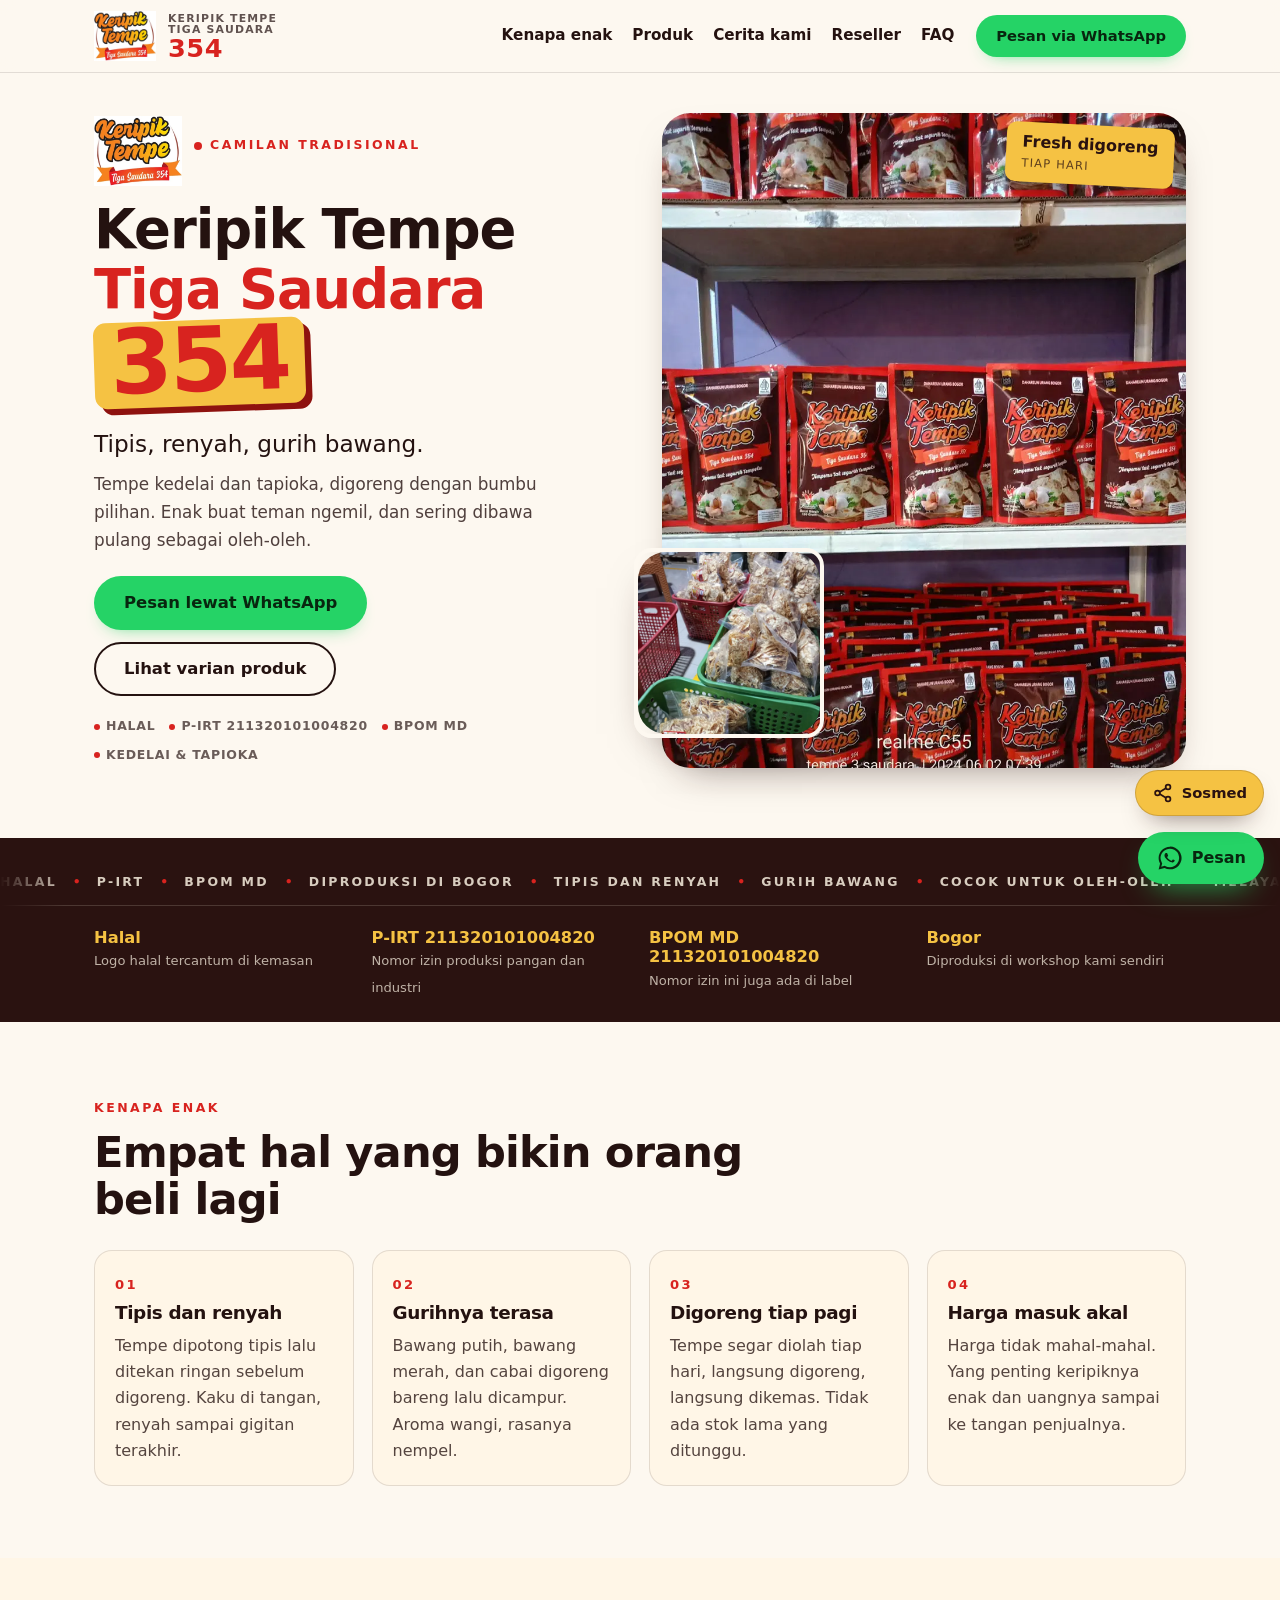
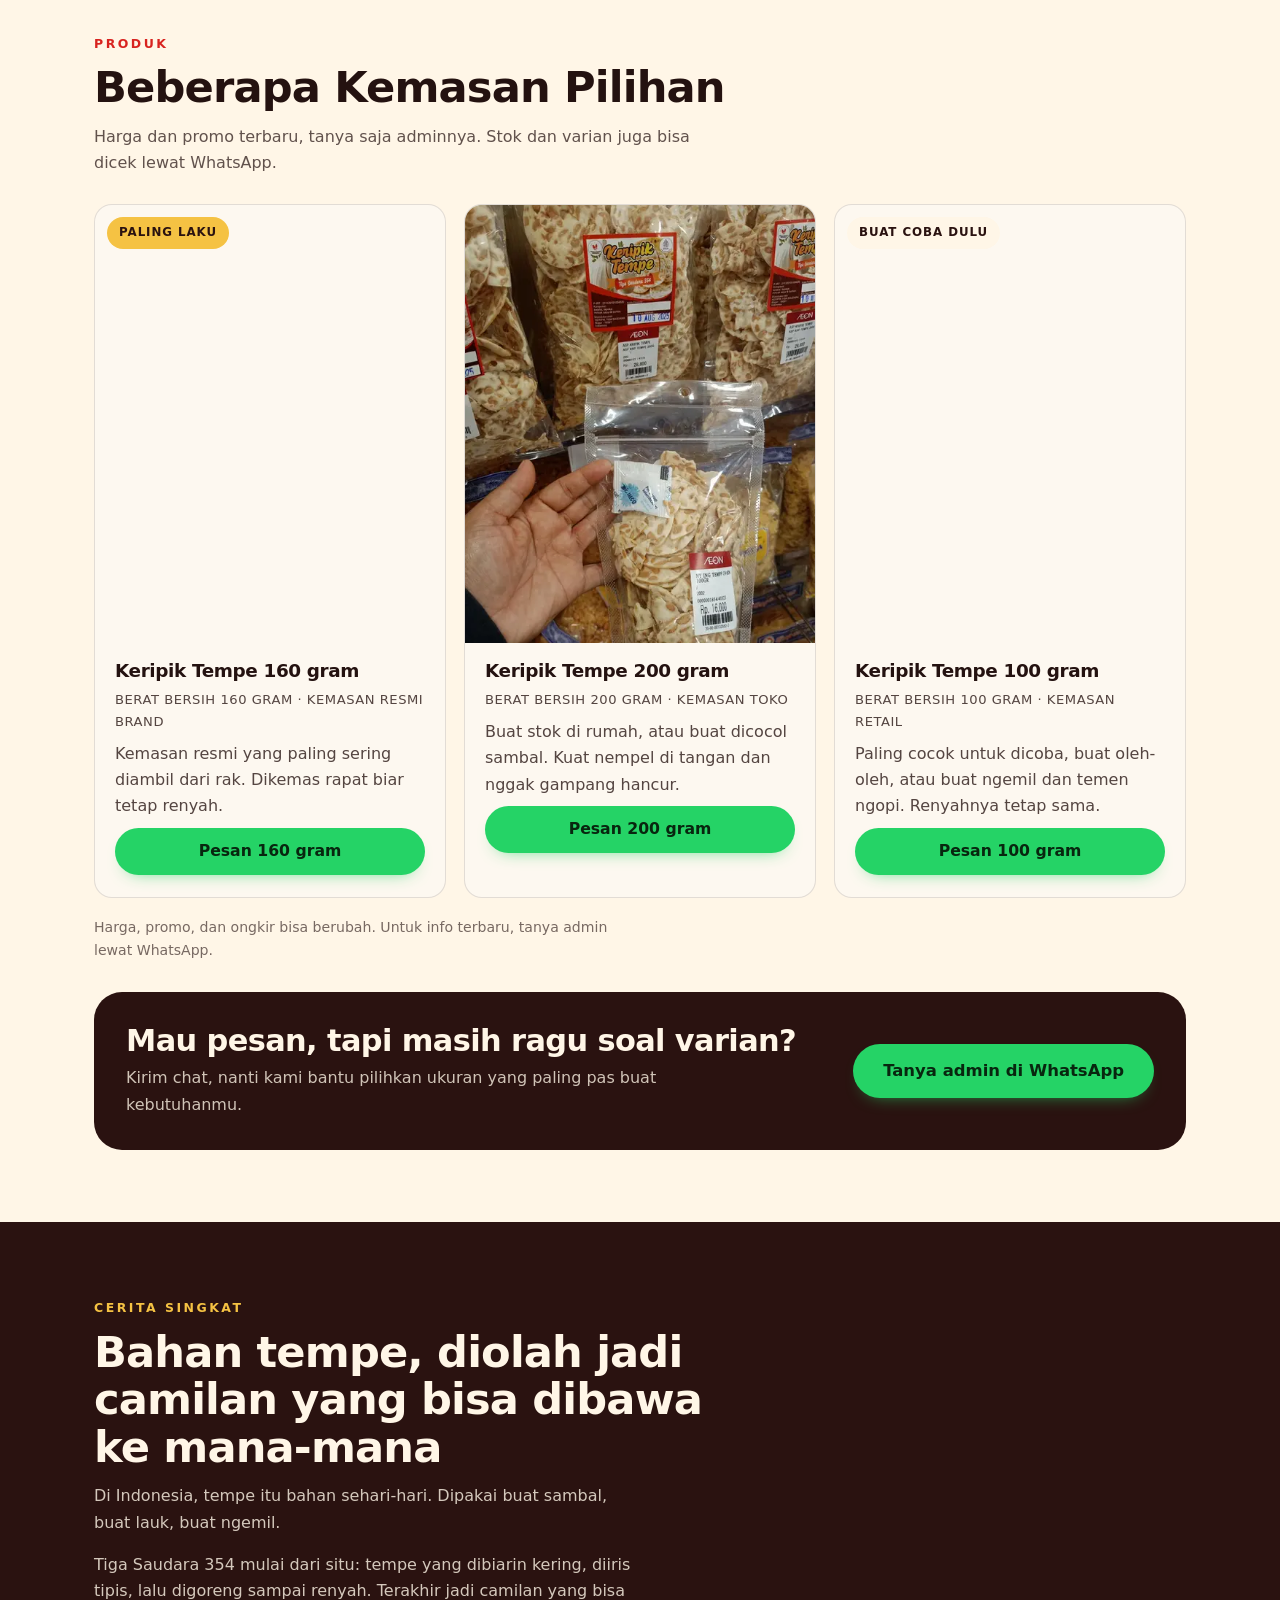
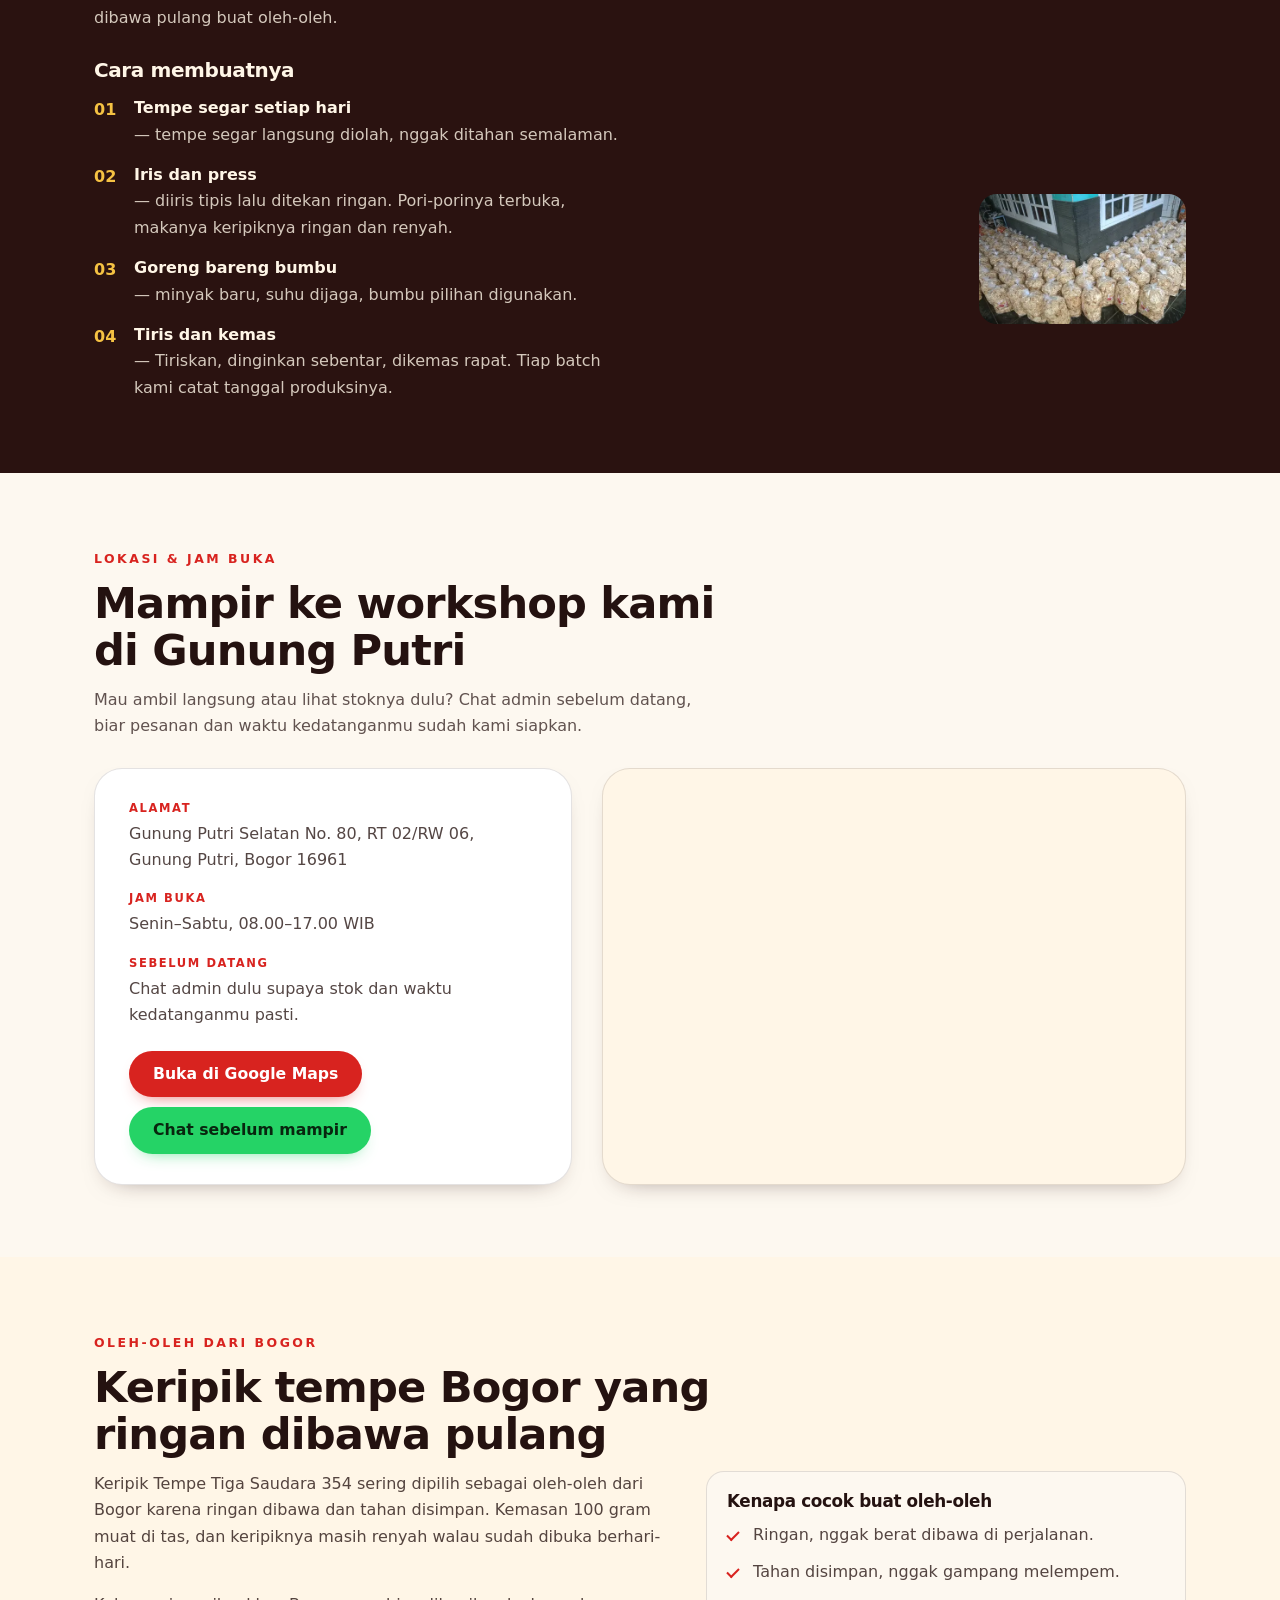
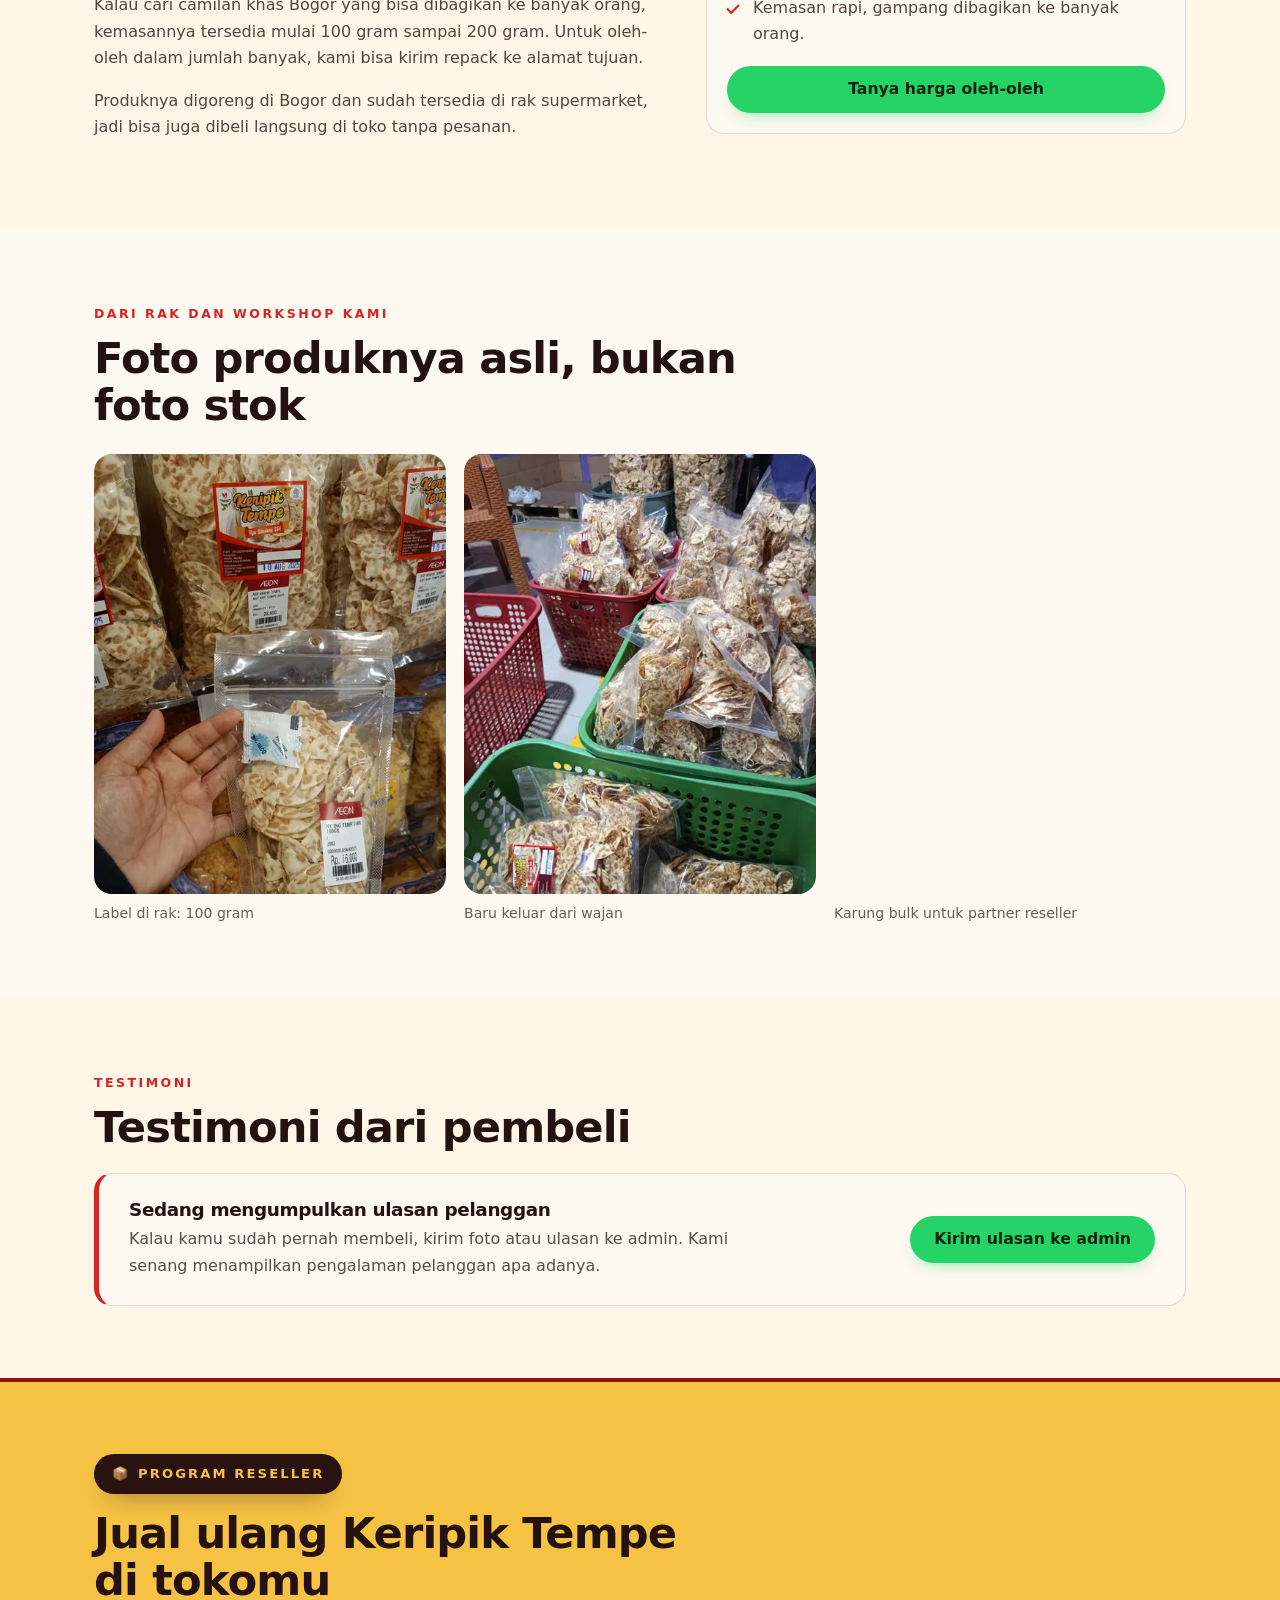
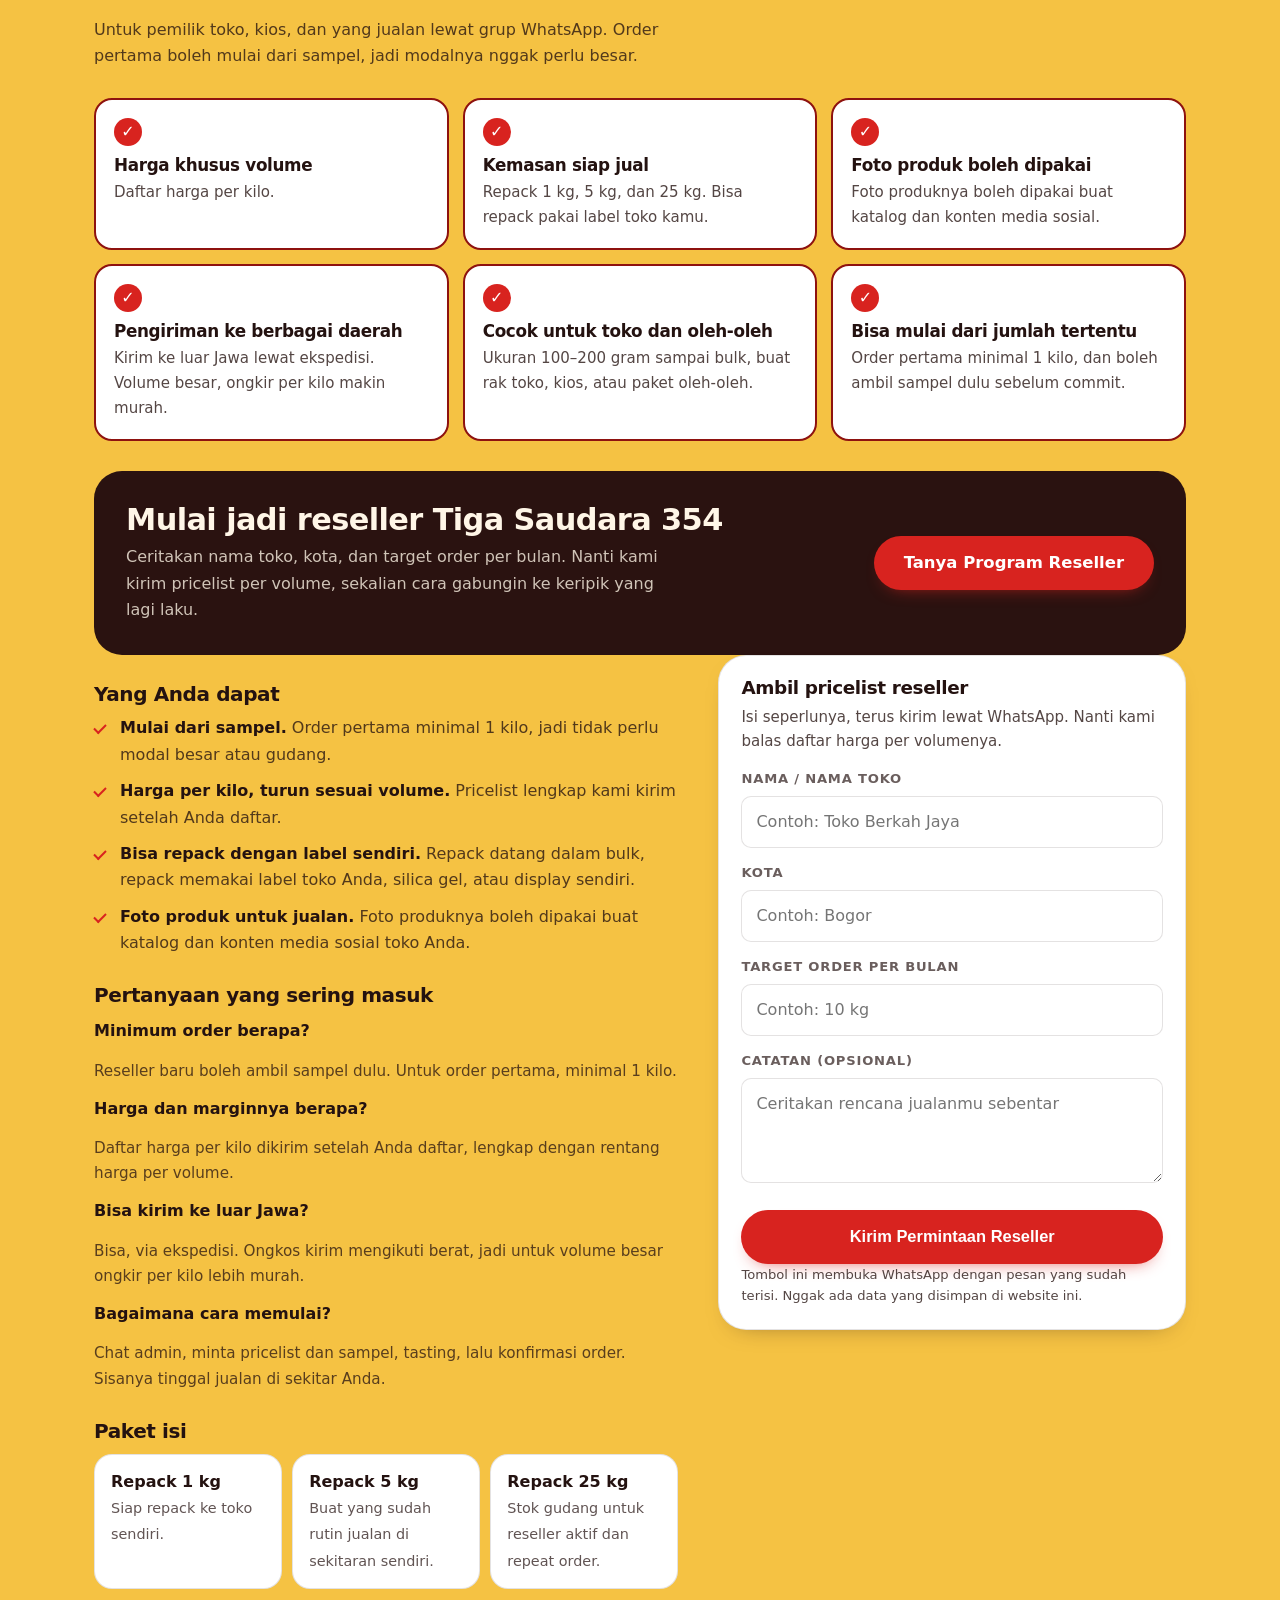
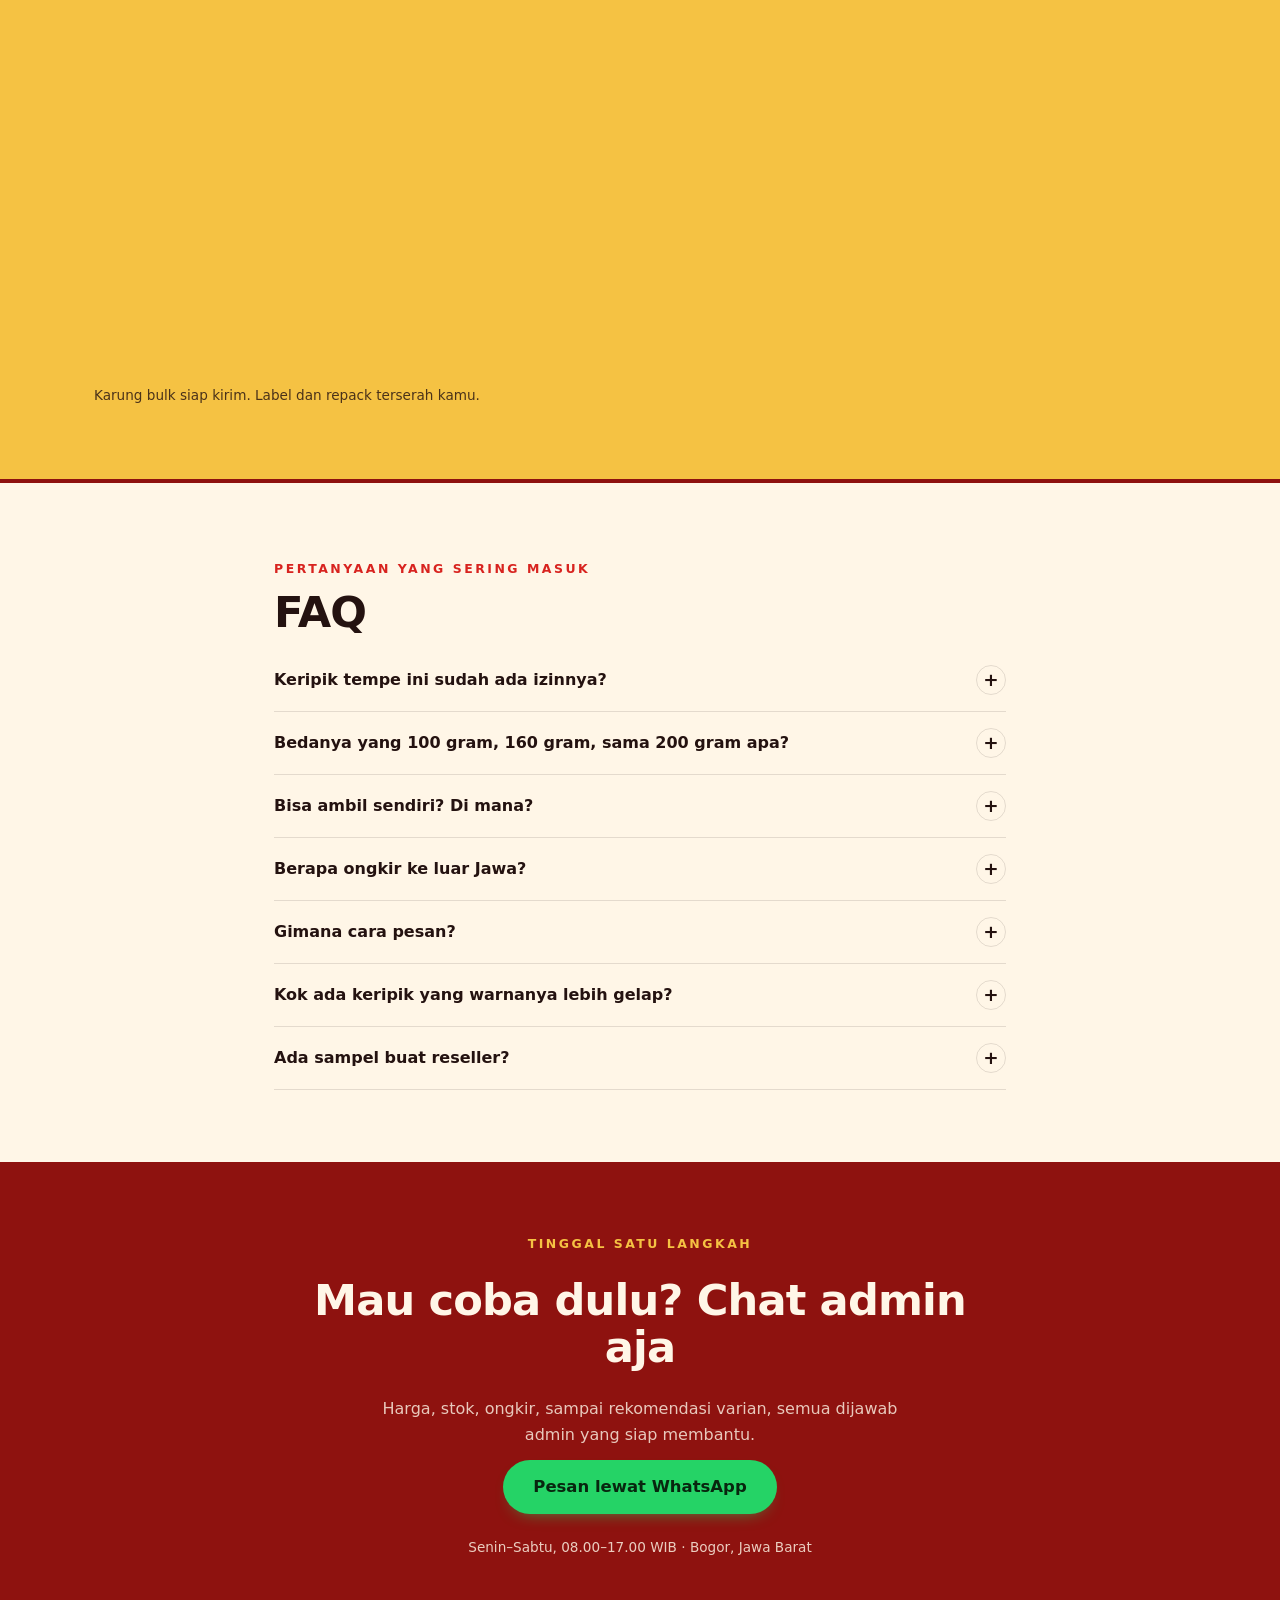
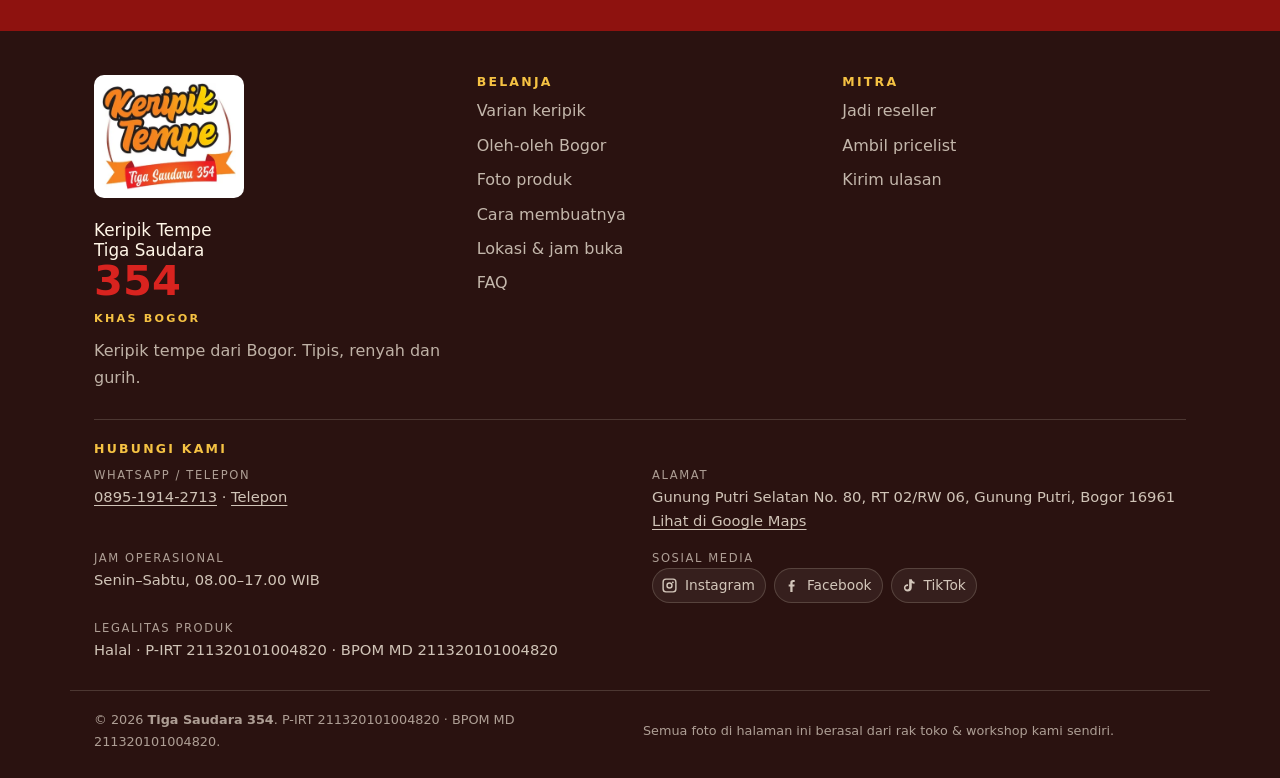
<file: index.html>
<!DOCTYPE html>
<html lang="id">
<head>
<meta charset="utf-8">
<meta name="viewport" content="width=device-width, initial-scale=1">

<!-- ============ SEO DASAR ============ -->
<title>Tiga Saudara 354 | Keripik Tempe Renyah Khas Bogor</title>
<meta name="description" content="Keripik Tempe Tiga Saudara 354 khas Bogor. Tempe kedelai dan tapioka diiris tipis, digoreng bareng bawang putih dan cabai. Tipis, renyah, gurih bawang. Halal, P-IRT 211320101004820. Pesan via WhatsApp, tersedia untuk reseller dan oleh-oleh Bogor.">
<meta name="keywords" content="354, keripik tempe 354, keripik tempe Bogor, keripik tempe renyah, keripik tempe Tiga Saudara 354, camilan khas Bogor, oleh-oleh Bogor, keripik tempe reseller">
<meta name="author" content="Tiga Saudara 354">
<meta name="robots" content="index, follow, max-image-preview:large">

<link rel="canonical" href="https://keripiktigasaudara354.web.app/">


<!-- ============ OPEN GRAPH / SOSIAL ============ -->
<meta property="og:type" content="website">
<meta property="og:locale" content="id_ID">
<meta property="og:site_name" content="Tiga Saudara 354">

<meta property="og:url" content="https://keripiktigasaudara354.web.app/">

<meta property="og:title" content="Tiga Saudara 354 | Keripik Tempe Renyah Khas Bogor">
<meta property="og:description" content="Tempe diiris tipis, digoreng bareng bawang putih dan cabai. Tipis, renyah, gurih bawang. Enak buat teman ngopi. Khas Bogor.">

<meta property="og:image" content="https://keripiktigasaudara354.web.app/assets/produk/rak-kemasan-1200.jpg">
<meta property="og:image:width" content="1200">
<meta property="og:image:height" content="1600">
<meta property="og:image:alt" content="Kemasan Keripik Tempe Tiga Saudara 354 di rak supermarket">

<meta name="twitter:card" content="summary_large_image">
<meta name="twitter:title" content="Tiga Saudara 354 | Keripik Tempe Renyah Khas Bogor">
<meta name="twitter:description" content="Tempe diiris tipis, digoreng bareng bawang putih dan cabai. Tipis, renyah, gurih bawang. Enak buat teman ngopi. Khas Bogor.">

<meta name="twitter:image" content="https://keripiktigasaudara354.web.app/assets/produk/rak-kemasan-1200.jpg">

<meta name="theme-color" content="#d8231f">

<link rel="icon" href="assets/favicon-32.png" sizes="32x32">
<link rel="apple-touch-icon" href="assets/favicon-180.png">
<link rel="manifest" href="site.webmanifest">

<link rel="stylesheet" href="css/style.css">

<!-- penanda bahwa JS aktif (dipakai CSS untuk animasi reveal) -->
<script>document.documentElement.classList.add('js');</script>

<!-- ============ DATA TERSTRUKTUR (SEO) ============ -->
<script type="application/ld+json">
{
  "@context": "https://schema.org",
  "@type": "LocalBusiness",
  "name": "Keripik Tempe Tiga Saudara 354",
  "description": "Produsen keripik tempe khas Bogor. Tempe kedelai dan tapioka diiris tipis, digoreng dengan bumbu pilihan, dikemas rapat.",
  "slogan": "Tipis, renyah, gurih bawang.",
  "telephone": "+6289519142713",
  "hasMap": "https://www.google.com/maps/search/?api=1\u0026query=Gunung%20Putri%20Selatan%20No.%2080%2C%20RT%2002%2FRW%2006%2C%20Gunung%20Putri%2C%20Bogor%2016961",
  "address": {
    "@type": "PostalAddress",
    "streetAddress": "Gunung Putri Selatan No. 80, RT 02/RW 06, Gunung Putri",
    "addressLocality": "Bogor",
    "addressRegion": "Jawa Barat",
    "postalCode": "16961",
    "addressCountry": "ID"
  },
  "openingHours": "Mo-Sa 08:00-17:00",
  "areaServed": [
    {
      "@type": "City",
      "name": "Bogor"
    },
    {
      "@type": "AdministrativeArea",
      "name": "Jawa Barat"
    },
    {
      "@type": "Country",
      "name": "Indonesia"
    }
  ],
  "sameAs": [
    "https://www.instagram.com/keripiktigasaudara/",
    "https://www.facebook.com/bayextlukan",
    "https://www.tiktok.com/@keripiktigasaudara"
  ],
  "url": "https://keripiktigasaudara354.web.app/",
  "logo": "https://keripiktigasaudara354.web.app/assets/logo.png",
  "image": "https://keripiktigasaudara354.web.app/assets/produk/rak-kemasan-1200.jpg"
}
</script>

<script type="application/ld+json">
{
  "@context": "https://schema.org",
  "@type": "ItemList",
  "name": "Varian Keripik Tempe Tiga Saudara 354",
  "itemListElement": [
    {
      "@type": "ListItem",
      "position": 1,
      "item": {
        "@type": "Product",
        "name": "Keripik Tempe 160 gram",
        "description": "Kemasan resmi yang paling sering diambil dari rak. Dikemas rapat biar tetap renyah.",
        "category": "Makanan Ringan",
        "brand": {
          "@type": "Brand",
          "name": "Tiga Saudara 354"
        },
        "image": "https://keripiktigasaudara354.web.app/assets/produk/rak-kemasan-1200.jpg",
        "url": "https://keripiktigasaudara354.web.app/#produk"
      }
    },
    {
      "@type": "ListItem",
      "position": 2,
      "item": {
        "@type": "Product",
        "name": "Keripik Tempe 200 gram",
        "description": "Buat stok di rumah, atau buat dicocol sambal. Kuat nempel di tangan dan nggak gampang hancur.",
        "category": "Makanan Ringan",
        "brand": {
          "@type": "Brand",
          "name": "Tiga Saudara 354"
        },
        "image": "https://keripiktigasaudara354.web.app/assets/produk/label-harga-1200.jpg",
        "url": "https://keripiktigasaudara354.web.app/#produk"
      }
    },
    {
      "@type": "ListItem",
      "position": 3,
      "item": {
        "@type": "Product",
        "name": "Keripik Tempe 100 gram",
        "description": "Paling cocok untuk dicoba, buat oleh-oleh, atau buat ngemil dan temen ngopi. Renyahnya tetap sama.",
        "category": "Makanan Ringan",
        "brand": {
          "@type": "Brand",
          "name": "Tiga Saudara 354"
        },
        "image": "https://keripiktigasaudara354.web.app/assets/produk/proses-kemasan-1200.jpg",
        "url": "https://keripiktigasaudara354.web.app/#produk"
      }
    }
  ]
}
</script>

<script type="application/ld+json">
{
  "@context": "https://schema.org",
  "@type": "FAQPage",
  "mainEntity": [
    {
      "@type": "Question",
      "name": "Keripik tempe ini sudah ada izinnya?",
      "acceptedAnswer": {
        "@type": "Answer",
        "text": "Sudah. P-IRT 211320101004820 dan izin BPOM MD tercantum di kemasan, dan logo halalnya kelihatan di label. Kalau mau lihat komposisi lengkap (kedelai, tapioka, minyak sawit \u0026 bumbu), cek label di kemasan atau minta fotonya lewat WhatsApp."
      }
    },
    {
      "@type": "Question",
      "name": "Bedanya yang 100 gram, 160 gram, sama 200 gram apa?",
      "acceptedAnswer": {
        "@type": "Answer",
        "text": "Isi dan kemasannya. Isinya sama-sama tempe digoreng. Yang 100 gram paling ringan buat nyoba, 160 gram kemasan resmi brand, 200 gram buat stok di rumah."
      }
    },
    {
      "@type": "Question",
      "name": "Bisa ambil sendiri? Di mana?",
      "acceptedAnswer": {
        "@type": "Answer",
        "text": "Bisa. Alamat kami di Gunung Putri Selatan No. 80, RT 02/RW 06, Gunung Putri, Bogor 16961. Produknya juga ada di rak AEON dan beberapa minimarket. Kalau mau mampir, chat admin dulu ya."
      }
    },
    {
      "@type": "Question",
      "name": "Berapa ongkir ke luar Jawa?",
      "acceptedAnswer": {
        "@type": "Answer",
        "text": "Ongkir dihitung dari berat dan kota tujuan. Karena harga bisa berubah tiap hari, sekalian chat admin biar ongkir dan stoknya dicek bareng."
      }
    },
    {
      "@type": "Question",
      "name": "Gimana cara pesan?",
      "acceptedAnswer": {
        "@type": "Answer",
        "text": "Cukup WhatsApp. Pilih varian yang mau, sebutkan jumlah, kirim alamat. Sisanya kami bantu rekomendasikan pengiriman termurah."
      }
    },
    {
      "@type": "Question",
      "name": "Kok ada keripik yang warnanya lebih gelap?",
      "acceptedAnswer": {
        "@type": "Answer",
        "text": "Itu normal, bagian pinggiran lebih dulu kecokelatan waktu digoreng. Kalau ada yang terasa aneh atau berubah rasa, kirim foto dan nota, kami ganti."
      }
    },
    {
      "@type": "Question",
      "name": "Ada sampel buat reseller?",
      "acceptedAnswer": {
        "@type": "Answer",
        "text": "Ada. Reseller baru bisa ambil sampel dulu sebelum order besar. Detailnya kita bahas langsung di WhatsApp."
      }
    }
  ]
}
</script>
</head>

<body data-wa="6289519142713">

<a class="skip-link" href="#isi">Langsung ke isi utama</a>

<!-- ================= HEADER ================= -->
<header class="site-header" id="atas">
  <div class="container header-inner">
    <a class="brand" href="#atas" aria-label="Keripik Tempe Tiga Saudara 354, ke beranda">
      <img src="assets/logo.webp" width="150" height="105" alt="Logo Keripik Tempe Tiga Saudara 354" class="brand-logo">
      <span class="brand-text">
        <span class="brand-nama">Keripik Tempe<br>Tiga Saudara</span>
        <strong class="brand-angka">354</strong>
      </span>
    </a>

    <nav class="nav" id="nav" aria-label="Navigasi utama">
      <ul class="nav-list">
        <li><a href="#kenapa">Kenapa enak</a></li>
        <li><a href="#produk">Produk</a></li>
        <li><a href="#cerita">Cerita kami</a></li>
        <li><a href="#reseller">Reseller</a></li>
        <li><a href="#faq">FAQ</a></li>
      </ul>
      <a class="btn btn-wa nav-cta"
         href="https://wa.me/6289519142713?text=Halo%20Kak%20Tiga%20Saudara%20354!%20%F0%9F%91%8B%0A%0ASaya%20lihat%20keripik%20tempe%20Tiga%20Saudara%20354%20di%20website.%0A%0ABoleh%20info%20harga%2C%20varian%20yang%20tersedia%2C%20dan%20cara%20pemesanannya%3F%20Terima%20kasih!"
         target="_blank" rel="noopener noreferrer">Pesan via WhatsApp</a>
    </nav>

    <button class="nav-toggle" type="button" aria-expanded="false" aria-controls="nav">
      <span class="nav-toggle-bars" aria-hidden="true"><i></i><i></i><i></i></span>
      <span class="sr-only">Buka menu</span>
    </button>
  </div>
</header>

<main id="isi">

<!-- ================= 1. HERO ================= -->
<section class="hero" aria-labelledby="hero-judul">
  <div class="container hero-grid">
    <div class="hero-copy">
      <div class="hero-merek">
        <img src="assets/logo.webp" width="150" height="105" alt="Logo Keripik Tempe Tiga Saudara 354" class="hero-logo">
        <p class="eyebrow">Camilan tradisional</p>
      </div>

      <h1 id="hero-judul" class="hero-title">
        <span class="sr-only">Keripik Tempe Tiga Saudara 354, camilan tradisional</span>
        <span class="hero-title-1" aria-hidden="true">Keripik Tempe</span>
        <span class="hero-title-2" aria-hidden="true">Tiga Saudara</span>
        <span class="hero-angka" aria-hidden="true">354</span>
      </h1>

      <p class="hero-tagline">Tipis, renyah, gurih bawang.</p>

      <p class="hero-sub">
        Tempe kedelai dan tapioka, digoreng dengan bumbu pilihan.
        Enak buat teman ngemil, dan sering dibawa pulang sebagai oleh-oleh.
      </p>

      <div class="hero-cta">
        <a class="btn btn-wa btn-besar"
           href="https://wa.me/6289519142713?text=Halo%20Kak%20Tiga%20Saudara%20354!%20%F0%9F%91%8B%0A%0ASaya%20mau%20pesan%20keripik%20tempe.%0A%0AMohon%20info%20harga%20terbaru%2C%20stok%2C%20dan%20cara%20pesanannya%20ya.%20Terima%20kasih!"
           target="_blank" rel="noopener noreferrer">Pesan lewat WhatsApp</a>
        <a class="btn btn-hantu btn-besar" href="#produk">Lihat varian produk</a>
      </div>

      <ul class="mini-bukti" aria-label="Info produk">
        <li>Halal</li>
        <li>P-IRT 211320101004820</li>
        <li>BPOM MD</li>
        <li>Kedelai &amp; tapioka</li>
      </ul>
    </div>

    <div class="hero-foto">
      <picture>
        <source type="image/webp"
                srcset="assets/produk/rak-kemasan-480.webp 480w,
                        assets/produk/rak-kemasan-900.webp 900w,
                        assets/produk/rak-kemasan-1200.webp 1200w"
                sizes="(max-width: 1000px) 92vw, 48vw">
        <img src="assets/produk/rak-kemasan-1200.jpg"
             srcset="assets/produk/rak-kemasan-480.jpg 480w,
                     assets/produk/rak-kemasan-900.jpg 900w,
                     assets/produk/rak-kemasan-1200.jpg 1200w"
             sizes="(max-width: 1000px) 92vw, 48vw"
             width="1200" height="1600"
             alt="Deretan kemasan Keripik Tempe Tiga Saudara 354 di rak supermarket, logo 354 terlihat di kemasan"
             fetchpriority="high" decoding="async">
      </picture>

      <figure class="hero-foto-kecil">
        <picture>
          <source type="image/webp"
                  srcset="assets/produk/proses-kemasan-480.webp 480w,
                          assets/produk/proses-kemasan-900.webp 900w"
                  sizes="34vw">
          <img src="assets/produk/proses-kemasan-900.jpg"
               srcset="assets/produk/proses-kemasan-480.jpg 480w,
                       assets/produk/proses-kemasan-900.jpg 900w"
               sizes="34vw"
               width="1200" height="1600"
               alt="Close up keripik tempe yang baru digoreng, renyah dan kecokelatan"
               decoding="async">
        </picture>
      </figure>

      <p class="hero-stiker">
        <strong>Fresh digoreng</strong>
        <span>tiap hari</span>
      </p>
    </div>
  </div>
</section>

<!-- ================= TRUST / MARQUEE ================= -->
<section class="trust" aria-label="Keamanan produk dan asal">

  <!-- Running text: branding yang jalan terus, satu arah, tanpa jeda -->
  <div class="marquee">
    <div class="marquee-track" data-marquee>
      <div class="marquee-grup">
        <span class="marquee-item">HALAL</span>
        <span class="marquee-item marquee-pisah" aria-hidden="true">•</span>
        <span class="marquee-item">P-IRT</span>
        <span class="marquee-item marquee-pisah" aria-hidden="true">•</span>
        <span class="marquee-item">BPOM MD</span>
        <span class="marquee-item marquee-pisah" aria-hidden="true">•</span>
        <span class="marquee-item">DIPRODUKSI DI BOGOR</span>
        <span class="marquee-item marquee-pisah" aria-hidden="true">•</span>
        <span class="marquee-item">TIPIS DAN RENYAH</span>
        <span class="marquee-item marquee-pisah" aria-hidden="true">•</span>
        <span class="marquee-item">GURIH BAWANG</span>
        <span class="marquee-item marquee-pisah" aria-hidden="true">•</span>
        <span class="marquee-item">COCOK UNTUK OLEH-OLEH</span>
        <span class="marquee-item marquee-pisah" aria-hidden="true">•</span>
        <span class="marquee-item">MELAYANI RESELLER</span>
        <span class="marquee-item marquee-pisah" aria-hidden="true">•</span>
        <span class="marquee-item">KIRIM KE BERBAGAI DAERAH</span>
        <span class="marquee-item marquee-pisah" aria-hidden="true">•</span>
        <span class="marquee-item marquee-354">KERIPIK TEMPE 354</span>
        <span class="marquee-item marquee-pisah" aria-hidden="true">•</span>
      </div>
    </div>
  </div>

  <div class="container">
    <ul class="trust-list">
      <li>
        <strong>Halal</strong>
        <span>Logo halal tercantum di kemasan</span>
      </li>
      <li>
        <strong>P-IRT 211320101004820</strong>
        <span>Nomor izin produksi pangan dan industri</span>
      </li>
      <li>
        <strong>BPOM MD 211320101004820</strong>
        <span>Nomor izin ini juga ada di label</span>
      </li>
      <li>
        <strong>Bogor</strong>
        <span>Diproduksi di workshop kami sendiri</span>
      </li>
    </ul>
  </div>
</section>

<!-- ================= 2. KENAPA ENAK ================= -->
<section class="section" id="kenapa" aria-labelledby="kenapa-judul">
  <div class="container">
    <p class="label-seksi">Kenapa enak</p>
    <h2 id="kenapa-judul" class="judul-seksi">Empat hal yang bikin orang beli lagi</h2>

    <ol class="grid-4">
      <li class="kartu kartu-nomor">
        <span class="nomor">01</span>
        <h3>Tipis dan renyah</h3>
        <p>Tempe dipotong tipis lalu ditekan ringan sebelum digoreng. Kaku di tangan, renyah sampai gigitan terakhir.</p>
      </li>
      <li class="kartu kartu-nomor">
        <span class="nomor">02</span>
        <h3>Gurihnya terasa</h3>
        <p>Bawang putih, bawang merah, dan cabai digoreng bareng lalu dicampur. Aroma wangi, rasanya nempel.</p>
      </li>
      <li class="kartu kartu-nomor">
        <span class="nomor">03</span>
        <h3>Digoreng tiap pagi</h3>
        <p>Tempe segar diolah tiap hari, langsung digoreng, langsung dikemas. Tidak ada stok lama yang ditunggu.</p>
      </li>
      <li class="kartu kartu-nomor">
        <span class="nomor">04</span>
        <h3>Harga masuk akal</h3>
        <p>Harga tidak mahal-mahal. Yang penting keripiknya enak dan uangnya sampai ke tangan penjualnya.</p>
      </li>
    </ol>
  </div>
</section>

<!-- ================= 3. PRODUK ================= -->
<section class="section section-alt" id="produk" aria-labelledby="produk-judul">
  <div class="container">
    <p class="label-seksi">Produk</p>
    <h2 id="produk-judul" class="judul-seksi">Beberapa Kemasan Pilihan</h2>
    <p class="sub-judul">
      Harga dan promo terbaru, tanya saja adminnya. Stok dan varian juga bisa
      dicek lewat WhatsApp.
    </p>

    <ul class="grid-produk">

      <li class="kartu produk">
        <div class="produk-foto">
          <picture>
            <source type="image/webp"
                    srcset="assets/produk/rak-kemasan-480.webp 480w, assets/produk/rak-kemasan-900.webp 900w, assets/produk/rak-kemasan-1200.webp 1200w"
                    sizes="(max-width: 720px) 88vw, (max-width: 1080px) 44vw, 30vw">
            <img src="assets/produk/rak-kemasan-1200.jpg"
                 srcset="assets/produk/rak-kemasan-480.jpg 480w, assets/produk/rak-kemasan-900.jpg 900w, assets/produk/rak-kemasan-1200.jpg 1200w"
                 sizes="(max-width: 720px) 88vw, (max-width: 1080px) 44vw, 30vw"
                 width="1200" height="1600"
                 alt="Kemasan resmi Keripik Tempe Tiga Saudara 354 di rak toko"
                 loading="lazy" decoding="async">
          </picture>

          <span class="produk-badge">Paling laku</span>

        </div>
        <div class="produk-isi">
          <h3>Keripik Tempe 160 gram</h3>
          <p class="produk-meta">Berat bersih 160 gram · Kemasan resmi brand</p>

          <p class="produk-ket">Kemasan resmi yang paling sering diambil dari rak. Dikemas rapat biar tetap renyah.</p>
          <a class="btn btn-wa"
             href="https://wa.me/6289519142713?text=Halo%20Kak%20Tiga%20Saudara%20354!%20%F0%9F%91%8B%0A%0ASaya%20mau%20pesan%20Keripik%20Tempe%20160%20gram.%0A%0AMohon%20info%20harga%20terbaru%2C%20stok%2C%20dan%20cara%20pesanannya%20ya.%20Terima%20kasih!"
             target="_blank" rel="noopener noreferrer">Pesan 160 gram</a>
        </div>
      </li>

      <li class="kartu produk">
        <div class="produk-foto">
          <picture>
            <source type="image/webp"
                    srcset="assets/produk/label-harga-480.webp 480w, assets/produk/label-harga-900.webp 900w, assets/produk/label-harga-1200.webp 1200w"
                    sizes="(max-width: 720px) 88vw, (max-width: 1080px) 44vw, 30vw">
            <img src="assets/produk/label-harga-1200.jpg"
                 srcset="assets/produk/label-harga-480.jpg 480w, assets/produk/label-harga-900.jpg 900w, assets/produk/label-harga-1200.jpg 1200w"
                 sizes="(max-width: 720px) 88vw, (max-width: 1080px) 44vw, 30vw"
                 width="1200" height="1600"
                 alt="Tangan memegang kemasan Keripik Tempe Tiga Saudara 354 di rak toko"
                 loading="lazy" decoding="async">
          </picture>

        </div>
        <div class="produk-isi">
          <h3>Keripik Tempe 200 gram</h3>
          <p class="produk-meta">Berat bersih 200 gram · Kemasan toko</p>

          <p class="produk-ket">Buat stok di rumah, atau buat dicocol sambal. Kuat nempel di tangan dan nggak gampang hancur.</p>
          <a class="btn btn-wa"
             href="https://wa.me/6289519142713?text=Halo%20Kak%20Tiga%20Saudara%20354!%20%F0%9F%91%8B%0A%0ASaya%20mau%20pesan%20Keripik%20Tempe%20200%20gram.%0A%0AMohon%20info%20harga%20terbaru%2C%20stok%2C%20dan%20cara%20pesanannya%20ya.%20Terima%20kasih!"
             target="_blank" rel="noopener noreferrer">Pesan 200 gram</a>
        </div>
      </li>

      <li class="kartu produk">
        <div class="produk-foto">
          <picture>
            <source type="image/webp"
                    srcset="assets/produk/proses-kemasan-480.webp 480w, assets/produk/proses-kemasan-900.webp 900w, assets/produk/proses-kemasan-1200.webp 1200w"
                    sizes="(max-width: 720px) 88vw, (max-width: 1080px) 44vw, 30vw">
            <img src="assets/produk/proses-kemasan-1200.jpg"
                 srcset="assets/produk/proses-kemasan-480.jpg 480w, assets/produk/proses-kemasan-900.jpg 900w, assets/produk/proses-kemasan-1200.jpg 1200w"
                 sizes="(max-width: 720px) 88vw, (max-width: 1080px) 44vw, 30vw"
                 width="1200" height="1600"
                 alt="Irisan keripik tempe di dalam karung sebelum dikemas"
                 loading="lazy" decoding="async">
          </picture>

          <span class="produk-badge produk-badge-plain">Buat coba dulu</span>

        </div>
        <div class="produk-isi">
          <h3>Keripik Tempe 100 gram</h3>
          <p class="produk-meta">Berat bersih 100 gram · Kemasan retail</p>

          <p class="produk-ket">Paling cocok untuk dicoba, buat oleh-oleh, atau buat ngemil dan temen ngopi. Renyahnya tetap sama.</p>
          <a class="btn btn-wa"
             href="https://wa.me/6289519142713?text=Halo%20Kak%20Tiga%20Saudara%20354!%20%F0%9F%91%8B%0A%0ASaya%20mau%20pesan%20Keripik%20Tempe%20100%20gram.%0A%0AMohon%20info%20harga%20terbaru%2C%20stok%2C%20dan%20cara%20pesanannya%20ya.%20Terima%20kasih!"
             target="_blank" rel="noopener noreferrer">Pesan 100 gram</a>
        </div>
      </li>

    </ul>

    <p class="harga-catatan">
      Harga, promo, dan ongkir bisa berubah. Untuk info terbaru, tanya admin
      lewat WhatsApp.
    </p>

    <!-- CTA setelah produk -->
    <div class="cta-blok">
      <div>
        <h2 class="cta-judul">Mau pesan, tapi masih ragu soal varian?</h2>
        <p class="cta-teks">Kirim chat, nanti kami bantu pilihkan ukuran yang paling pas buat kebutuhanmu.</p>
      </div>
      <a class="btn btn-wa btn-besar"
         href="https://wa.me/6289519142713?text=Halo%20Kak%20Tiga%20Saudara%20354!%20%F0%9F%91%8B%0A%0ASaya%20mau%20tanya%20varian%20keripik%20tempe%20yang%20paling%20cocok.%0A%0ABoleh%20dibantu%20pilihkan%3F%20Terima%20kasih!"
         target="_blank" rel="noopener noreferrer">Tanya admin di WhatsApp</a>
    </div>
  </div>
</section>

<!-- ================= 4. CERITA + CARA BUAT ================= -->
<section class="section cerita" id="cerita" aria-labelledby="cerita-judul">
  <div class="container">
    <p class="label-seksi label-terang">Cerita singkat</p>
    <h2 id="cerita-judul" class="judul-seksi judul-terang">Bahan tempe, diolah jadi camilan yang bisa dibawa ke mana-mana</h2>

    <div class="cerita-grid">
      <div class="cerita-teks">
        <p>
          Di Indonesia, tempe itu bahan sehari-hari. Dipakai buat sambal, buat
          lauk, buat ngemil.
        </p>
        <p>
          Tiga Saudara 354 mulai dari situ: tempe yang dibiarin kering,
          diiris tipis, lalu digoreng sampai renyah. Terakhir jadi camilan yang
          bisa dibawa pulang buat oleh-oleh.
        </p>

        <h3 class="sub-judul-sub">Cara membuatnya</h3>
        <ol class="langkah">
          <li><strong>Tempe segar setiap hari</strong> — tempe segar langsung diolah, nggak ditahan semalaman.</li>
          <li><strong>Iris dan press</strong> — diiris tipis lalu ditekan ringan. Pori-porinya terbuka, makanya keripiknya ringan dan renyah.</li>
          <li><strong>Goreng bareng bumbu</strong> — minyak baru, suhu dijaga, bumbu pilihan digunakan.</li>
          <li><strong>Tiris dan kemas</strong> — Tiriskan, dinginkan sebentar, dikemas rapat. Tiap batch kami catat tanggal produksinya.</li>
        </ol>
      </div>

      <div class="cerita-foto">
        <picture class="foto-utama">
          <source type="image/webp"
                  srcset="assets/produk/proses-kemasan-480.webp 480w,
                          assets/produk/proses-kemasan-900.webp 900w,
                          assets/produk/proses-kemasan-1200.webp 1200w"
                  sizes="(max-width: 1000px) 92vw, 38vw">
          <img src="assets/produk/proses-kemasan-1200.jpg"
               srcset="assets/produk/proses-kemasan-480.jpg 480w,
                       assets/produk/proses-kemasan-900.jpg 900w,
                       assets/produk/proses-kemasan-1200.jpg 1200w"
               sizes="(max-width: 1000px) 92vw, 38vw"
               width="1200" height="1600"
               alt="Proses mengemasan keripik tempe di workshop Bogor"
               loading="lazy" decoding="async">
        </picture>
        <picture class="foto-kecil">
          <source type="image/webp"
                  srcset="assets/produk/stok-gudang-480.webp 480w,
                          assets/produk/stok-gudang-900.webp 900w,
                          assets/produk/stok-gudang-1400.webp 1400w"
                  sizes="(max-width: 1000px) 44vw, 20vw">
          <img src="assets/produk/stok-gudang-1400.jpg"
               srcset="assets/produk/stok-gudang-480.jpg 480w,
                       assets/produk/stok-gudang-900.jpg 900w,
                       assets/produk/stok-gudang-1400.jpg 1400w"
               sizes="(max-width: 1000px) 44vw, 20vw"
               width="1600" height="1200"
               alt="Karung-karung keripik tempe siap kirim di gudang"
               loading="lazy" decoding="async">
        </picture>
      </div>
    </div>
  </div>
</section>

<!-- ================= LOKASI & JAM BUKA ================= -->
<section class="section lokasi" id="lokasi" aria-labelledby="lokasi-judul">
  <div class="container">
    <p class="label-seksi">Lokasi &amp; jam buka</p>
    <h2 id="lokasi-judul" class="judul-seksi">Mampir ke workshop kami di Gunung Putri</h2>
    <p class="sub-judul">
      Mau ambil langsung atau lihat stoknya dulu? Chat admin sebelum datang,
      biar pesanan dan waktu kedatanganmu sudah kami siapkan.
    </p>

    <div class="lokasi-grid">
      <div class="kartu lokasi-info">
        <dl class="lokasi-detail">
          <div>
            <dt>Alamat</dt>
            <dd>Gunung Putri Selatan No. 80, RT 02/RW 06, Gunung Putri, Bogor 16961</dd>
          </div>
          <div>
            <dt>Jam buka</dt>
            <dd>Senin–Sabtu, 08.00–17.00 WIB</dd>
          </div>
          <div>
            <dt>Sebelum datang</dt>
            <dd>Chat admin dulu supaya stok dan waktu kedatanganmu pasti.</dd>
          </div>
        </dl>

        <div class="lokasi-aksi">
          <a class="btn btn-merah"
             href="https://www.google.com/maps/search/?api=1&amp;query=Gunung%20Putri%20Selatan%20No.%2080%2C%20RT%2002%2FRW%2006%2C%20Gunung%20Putri%2C%20Bogor%2016961"
             target="_blank" rel="noopener noreferrer">Buka di Google Maps</a>
          <a class="btn btn-wa"
             href="https://wa.me/6289519142713?text=Halo%20Kak%20Tiga%20Saudara%20354!%20%F0%9F%91%8B%0A%0ASaya%20mau%20mampir%20ke%20workshop.%20Boleh%20info%20patokan%20lokasi%20dan%20jam%20bukanya%3F%20Terima%20kasih!"
             target="_blank" rel="noopener noreferrer">Chat sebelum mampir</a>
        </div>
      </div>

      <div class="lokasi-peta">
        <iframe
          src="https://www.google.com/maps?q=Gunung%20Putri%20Selatan%20No.%2080%2C%20RT%2002%2FRW%2006%2C%20Gunung%20Putri%2C%20Bogor%2016961&amp;z=16&amp;hl=id&amp;output=embed"
          title="Peta lokasi Keripik Tempe Tiga Saudara 354"
          width="600" height="450"
          loading="lazy"
          referrerpolicy="no-referrer-when-downgrade"
          allowfullscreen></iframe>
      </div>
    </div>
  </div>
</section>

<!-- ================= OLEH-OLEH BOGOR (SEO lokal) ================= -->
<section class="section section-alt" id="oleh-oleh" aria-labelledby="oleh-oleh-judul">
  <div class="container">
    <p class="label-seksi">Oleh-oleh dari Bogor</p>
    <h2 id="oleh-oleh-judul" class="judul-seksi">Keripik tempe Bogor yang ringan dibawa pulang</h2>

    <div class="oleh-oleh-grid">
      <div>
        <p>
          Keripik Tempe Tiga Saudara 354 sering dipilih sebagai oleh-oleh dari
          Bogor karena ringan dibawa dan tahan disimpan. Kemasan 100 gram muat
          di tas, dan keripiknya masih renyah walau sudah dibuka berhari-hari.
        </p>
        <p>
          Kalau cari camilan khas Bogor yang bisa dibagikan ke banyak orang,
          kemasannya tersedia mulai 100 gram sampai 200 gram. Untuk oleh-oleh
          dalam jumlah banyak, kami bisa kirim repack ke alamat tujuan.
        </p>
        <p>
          Produknya digoreng di Bogor dan sudah tersedia di rak supermarket,
          jadi bisa juga dibeli langsung di toko tanpa pesanan.
        </p>
      </div>

      <div class="kartu kartu-fakta">
        <h3>Kenapa cocok buat oleh-oleh</h3>
        <ul class="daftar-cek">
          <li>Ringan, nggak berat dibawa di perjalanan.</li>
          <li>Tahan disimpan, nggak gampang melempem.</li>
          <li>Kemasan rapi, gampang dibagikan ke banyak orang.</li>
        </ul>
        <a class="btn btn-wa btn-penuh"
           href="https://wa.me/6289519142713?text=Halo%20Kak%20Tiga%20Saudara%20354!%20%F0%9F%91%8B%0A%0ASaya%20mau%20pesan%20keripik%20tempe%20buat%20oleh-oleh.%0A%0AMohon%20info%20harga%2C%20kemasan%20yang%20cocok%2C%20dan%20ongkirnya%20ya.%20Terima%20kasih!"
           target="_blank" rel="noopener noreferrer">Tanya harga oleh-oleh</a>
      </div>
    </div>
  </div>
</section>

<!-- ================= FOTO PRODUK ================= -->
<section class="section" id="foto" aria-labelledby="foto-judul">
  <div class="container">
    <p class="label-seksi">Dari rak dan workshop kami</p>
    <h2 id="foto-judul" class="judul-seksi">Foto produknya asli, bukan foto stok</h2>

    <ul class="foto-strip">
      <li>
        <picture>
          <source type="image/webp"
                  srcset="assets/produk/label-harga-480.webp 480w,
                          assets/produk/label-harga-900.webp 900w"
                  sizes="(max-width: 720px) 88vw, 30vw">
          <img src="assets/produk/label-harga-900.jpg"
               srcset="assets/produk/label-harga-480.jpg 480w,
                       assets/produk/label-harga-900.jpg 900w"
               sizes="(max-width: 720px) 88vw, 30vw"
               width="1200" height="1600"
               alt="Kemasan Keripik Tempe Tiga Saudara 354 di rak AEON"
               loading="lazy" decoding="async">
        </picture>
        <span>Label di rak: 100 gram</span>
      </li>
      <li>
        <picture>
          <source type="image/webp"
                  srcset="assets/produk/proses-kemasan-480.webp 480w,
                          assets/produk/proses-kemasan-900.webp 900w"
                  sizes="(max-width: 720px) 88vw, 30vw">
          <img src="assets/produk/proses-kemasan-900.jpg"
               srcset="assets/produk/proses-kemasan-480.jpg 480w,
                       assets/produk/proses-kemasan-900.jpg 900w"
               sizes="(max-width: 720px) 88vw, 30vw"
               width="1200" height="1600"
               alt="Irisan keripik tempe yang baru digoreng"
               loading="lazy" decoding="async">
        </picture>
        <span>Baru keluar dari wajan</span>
      </li>
      <li>
        <picture>
          <source type="image/webp"
                  srcset="assets/produk/karung-bulk-480.webp 480w,
                          assets/produk/karung-bulk-900.webp 900w"
                  sizes="(max-width: 720px) 88vw, 30vw">
          <img src="assets/produk/karung-bulk-900.jpg"
               srcset="assets/produk/karung-bulk-480.jpg 480w,
                       assets/produk/karung-bulk-900.jpg 900w"
               sizes="(max-width: 720px) 88vw, 30vw"
               width="1600" height="1200"
               alt="Karung bulk keripik tempe untuk partner reseller"
               loading="lazy" decoding="async">
        </picture>
        <span>Karung bulk untuk partner reseller</span>
      </li>
    </ul>
  </div>
</section>

<!-- ================= 5. TESTIMONI ================= -->
<section class="section section-alt" id="testimoni" aria-labelledby="testimoni-judul">
  <div class="container">
    <p class="label-seksi">Testimoni</p>
    <h2 id="testimoni-judul" class="judul-seksi">Testimoni dari pembeli</h2>

    <!--
      Area ini disiapkan untuk testimoni asli.
      Belum ada testimoni yang masuk, jadi bagiannya masih kosong.
      Kalau sudah ada review asli, ganti <div class="testimoni-kosong"> di bawah
      dengan <ul class="grid-testimoni"> berisi kartu testimoni (contoh ada di
      file README.md).
    -->
    <div class="testimoni-kosong">
      <div>
        <h3>Sedang mengumpulkan ulasan pelanggan</h3>
        <p>
          Kalau kamu sudah pernah membeli, kirim foto atau ulasan ke admin.
          Kami senang menampilkan pengalaman pelanggan apa adanya.
        </p>
      </div>
      <a class="btn btn-wa"
         href="https://wa.me/6289519142713?text=Halo%20Kak%20Tiga%20Saudara%20354!%20%F0%9F%91%8B%0A%0ASaya%20pernah%20beli%20keripik%20tempenya%20dan%20mau%20kirim%20review%20saya.%0A%0ABoleh%20ditaruh%20di%20website%3F%20Terima%20kasih!"
         target="_blank" rel="noopener noreferrer">Kirim ulasan ke admin</a>
    </div>
  </div>
</section>

<!-- ================= 6. RESELLER ================= -->
<section class="section reseller" id="reseller" aria-labelledby="reseller-judul">
  <div class="container">
    <p class="label-reseller"><span aria-hidden="true">📦</span> Program Reseller</p>
    <h2 id="reseller-judul" class="judul-seksi">Jual ulang Keripik Tempe di tokomu</h2>
    <p class="sub-judul">
      Untuk pemilik toko, kios, dan yang jualan lewat grup WhatsApp. Order pertama
      boleh mulai dari sampel, jadi modalnya nggak perlu besar.
    </p>

    <ul class="reseller-manfaat">
      <li class="kartu manfaat">
        <span class="manfaat-ikon" aria-hidden="true">✓</span>
        <h3>Harga khusus volume</h3>
        <p>Daftar harga per kilo.</p>
      </li>
      <li class="kartu manfaat">
        <span class="manfaat-ikon" aria-hidden="true">✓</span>
        <h3>Kemasan siap jual</h3>
        <p>Repack 1 kg, 5 kg, dan 25 kg. Bisa repack pakai label toko kamu.</p>
      </li>
      <li class="kartu manfaat">
        <span class="manfaat-ikon" aria-hidden="true">✓</span>
        <h3>Foto produk boleh dipakai</h3>
        <p>Foto produknya boleh dipakai buat katalog dan konten media sosial.</p>
      </li>
      <li class="kartu manfaat">
        <span class="manfaat-ikon" aria-hidden="true">✓</span>
        <h3>Pengiriman ke berbagai daerah</h3>
        <p>Kirim ke luar Jawa lewat ekspedisi. Volume besar, ongkir per kilo makin murah.</p>
      </li>
      <li class="kartu manfaat">
        <span class="manfaat-ikon" aria-hidden="true">✓</span>
        <h3>Cocok untuk toko dan oleh-oleh</h3>
        <p>Ukuran 100–200 gram sampai bulk, buat rak toko, kios, atau paket oleh-oleh.</p>
      </li>
      <li class="kartu manfaat">
        <span class="manfaat-ikon" aria-hidden="true">✓</span>
        <h3>Bisa mulai dari jumlah tertentu</h3>
        <p>Order pertama minimal 1 kilo, dan boleh ambil sampel dulu sebelum commit.</p>
      </li>
    </ul>

    <div class="cta-blok cta-reseller">
      <div>
        <h3 class="cta-judul">Mulai jadi reseller Tiga Saudara 354</h3>
        <p class="cta-teks">
          Ceritakan nama toko, kota, dan target order per bulan. Nanti kami kirim
          pricelist per volume, sekalian cara gabungin ke keripik yang lagi laku.
        </p>
      </div>
      <a class="btn btn-merah btn-besar"
         href="https://wa.me/6289519142713?text=Halo%20Kak%20Tiga%20Saudara%20354!%20%F0%9F%91%8B%0A%0ASaya%20mau%20tanya%20program%20reseller%20keripik%20tempe%20354.%0A%0ABoleh%20info%20harga%20reseller%2C%20minimum%20order%2C%20dan%20pricelist%20per%20volume-nya%3F%20Terima%20kasih!"
         target="_blank" rel="noopener noreferrer">Tanya Program Reseller</a>
    </div>

    <div class="reseller-grid">
      <div>
        <h3 class="sub-judul-sub">Yang Anda dapat</h3>
        <ul class="daftar-cek daftar-cek-luas">
          <li><strong>Mulai dari sampel.</strong> Order pertama minimal 1 kilo, jadi tidak perlu modal besar atau gudang.</li>
          <li><strong>Harga per kilo, turun sesuai volume.</strong> Pricelist lengkap kami kirim setelah Anda daftar.</li>
          <li><strong>Bisa repack dengan label sendiri.</strong> Repack datang dalam bulk, repack memakai label toko Anda, silica gel, atau display sendiri.</li>
          <li><strong>Foto produk untuk jualan.</strong> Foto produknya boleh dipakai buat katalog dan konten media sosial toko Anda.</li>
        </ul>

        <h3 class="sub-judul-sub">Pertanyaan yang sering masuk</h3>
        <dl class="tanya-jawab">
          <dt>Minimum order berapa?</dt>
          <dd>Reseller baru boleh ambil sampel dulu. Untuk order pertama, minimal 1 kilo.</dd>
          <dt>Harga dan marginnya berapa?</dt>
          <dd>Daftar harga per kilo dikirim setelah Anda daftar, lengkap dengan rentang harga per volume.</dd>
          <dt>Bisa kirim ke luar Jawa?</dt>
          <dd>Bisa, via ekspedisi. Ongkos kirim mengikuti berat, jadi untuk volume besar ongkir per kilo lebih murah.</dd>
          <dt>Bagaimana cara memulai?</dt>
          <dd>Chat admin, minta pricelist dan sampel, tasting, lalu konfirmasi order. Sisanya tinggal jualan di sekitar Anda.</dd>
        </dl>

        <h3 class="sub-judul-sub">Paket isi</h3>
        <ul class="grid-paket">
          <li class="kartu paket"><strong>Repack 1 kg</strong><span>Siap repack ke toko sendiri.</span></li>
          <li class="kartu paket"><strong>Repack 5 kg</strong><span>Buat yang sudah rutin jualan di sekitaran sendiri.</span></li>
          <li class="kartu paket"><strong>Repack 25 kg</strong><span>Stok gudang untuk reseller aktif dan repeat order.</span></li>
        </ul>

        <figure class="foto-reseller">
          <picture>
            <source type="image/webp"
                    srcset="assets/produk/karung-bulk-480.webp 480w,
                            assets/produk/karung-bulk-900.webp 900w,
                            assets/produk/karung-bulk-1400.webp 1400w"
                    sizes="(max-width: 1000px) 90vw, 44vw">
            <img src="assets/produk/karung-bulk-1400.jpg"
                 srcset="assets/produk/karung-bulk-480.jpg 480w,
                         assets/produk/karung-bulk-900.jpg 900w,
                         assets/produk/karung-bulk-1400.jpg 1400w"
                 sizes="(max-width: 1000px) 90vw, 44vw"
                 width="1600" height="1200"
                 alt="Karung-karung keripik tempe bulk siap dikirim ke partner reseller"
                 loading="lazy" decoding="async">
          </picture>
          <figcaption>Karung bulk siap kirim. Label dan repack terserah kamu.</figcaption>
        </figure>
      </div>

      <div class="kartu formulir">
        <h3>Ambil pricelist reseller</h3>
        <p class="form-ket">Isi seperlunya, terus kirim lewat WhatsApp. Nanti kami balas daftar harga per volumenya.</p>

        <noscript>
          <p class="form-fallback">Form ini membutuhkan JavaScript. <a href="https://wa.me/6289519142713?text=Halo%20Kak%20Tiga%20Saudara%20354!%20%F0%9F%91%8B%0A%0ASaya%20mau%20tanya%20program%20reseller%20keripik%20tempe%20354.%0A%0ABoleh%20info%20harga%20reseller%2C%20minimum%20order%2C%20dan%20pricelist%20per%20volume-nya%3F%20Terima%20kasih!">Chat admin lewat WhatsApp</a> untuk minta pricelist.</p>
        </noscript>

        <form id="form-reseller" method="post" onsubmit="return false" novalidate>
          <label for="rs-nama">Nama / nama toko</label>
          <input id="rs-nama" name="nama" type="text" placeholder="Contoh: Toko Berkah Jaya" autocomplete="name" required>

          <label for="rs-kota">Kota</label>
          <input id="rs-kota" name="kota" type="text" placeholder="Contoh: Bogor" autocomplete="address-level2" required>

          <label for="rs-target">Target order per bulan</label>
          <input id="rs-target" name="target" type="text" placeholder="Contoh: 10 kg">

          <label for="rs-pesan">Catatan (opsional)</label>
          <textarea id="rs-pesan" name="pesan" rows="3" placeholder="Ceritakan rencana jualanmu sebentar"></textarea>

          <button class="btn btn-merah btn-besar btn-penuh" type="submit">Kirim Permintaan Reseller</button>
          <p class="form-catatan">Tombol ini membuka WhatsApp dengan pesan yang sudah terisi. Nggak ada data yang disimpan di website ini.</p>
        </form>
      </div>
    </div>
  </div>
</section>

<!-- ================= 7. FAQ ================= -->
<section class="section section-alt" id="faq" aria-labelledby="faq-judul">
  <div class="container container-narrow">
    <p class="label-seksi">Pertanyaan yang sering masuk</p>
    <h2 id="faq-judul" class="judul-seksi">FAQ</h2>


    <details class="faq-item">
      <summary>Keripik tempe ini sudah ada izinnya?</summary>
      <div class="faq-jawab">
        <p>Sudah. P-IRT 211320101004820 dan izin BPOM MD tercantum di kemasan, dan logo halalnya kelihatan di label. Kalau mau lihat komposisi lengkap (kedelai, tapioka, minyak sawit &amp; bumbu), cek label di kemasan atau minta fotonya lewat WhatsApp.</p>
      </div>
    </details>

    <details class="faq-item">
      <summary>Bedanya yang 100 gram, 160 gram, sama 200 gram apa?</summary>
      <div class="faq-jawab">
        <p>Isi dan kemasannya. Isinya sama-sama tempe digoreng. Yang 100 gram paling ringan buat nyoba, 160 gram kemasan resmi brand, 200 gram buat stok di rumah.</p>
      </div>
    </details>

    <details class="faq-item">
      <summary>Bisa ambil sendiri? Di mana?</summary>
      <div class="faq-jawab">
        <p>Bisa. Alamat kami di Gunung Putri Selatan No. 80, RT 02/RW 06, Gunung Putri, Bogor 16961. Produknya juga ada di rak AEON dan beberapa minimarket. Kalau mau mampir, chat admin dulu ya.</p>
      </div>
    </details>

    <details class="faq-item">
      <summary>Berapa ongkir ke luar Jawa?</summary>
      <div class="faq-jawab">
        <p>Ongkir dihitung dari berat dan kota tujuan. Karena harga bisa berubah tiap hari, sekalian chat admin biar ongkir dan stoknya dicek bareng.</p>
      </div>
    </details>

    <details class="faq-item">
      <summary>Gimana cara pesan?</summary>
      <div class="faq-jawab">
        <p>Cukup WhatsApp. Pilih varian yang mau, sebutkan jumlah, kirim alamat. Sisanya kami bantu rekomendasikan pengiriman termurah.</p>
      </div>
    </details>

    <details class="faq-item">
      <summary>Kok ada keripik yang warnanya lebih gelap?</summary>
      <div class="faq-jawab">
        <p>Itu normal, bagian pinggiran lebih dulu kecokelatan waktu digoreng. Kalau ada yang terasa aneh atau berubah rasa, kirim foto dan nota, kami ganti.</p>
      </div>
    </details>

    <details class="faq-item">
      <summary>Ada sampel buat reseller?</summary>
      <div class="faq-jawab">
        <p>Ada. Reseller baru bisa ambil sampel dulu sebelum order besar. Detailnya kita bahas langsung di WhatsApp.</p>
      </div>
    </details>

  </div>
</section>

<!-- ================= CTA SEBELUM FOOTER ================= -->
<section class="section closing" aria-labelledby="closing-judul">
  <div class="container closing-inner">
    <p class="label-seksi label-terang">Tinggal satu langkah</p>
    <h2 id="closing-judul" class="judul-seksi judul-terang">Mau coba dulu? Chat admin aja</h2>
    <p class="cta-teks cta-teks-terang">
      Harga, stok, ongkir, sampai rekomendasi varian, semua dijawab admin yang
      siap membantu.
    </p>
    <a class="btn btn-wa btn-besar"
       href="https://wa.me/6289519142713?text=Halo%20Kak%20Tiga%20Saudara%20354!%20%F0%9F%91%8B%0A%0ASaya%20mau%20pesan%20keripik%20tempe.%0A%0AMohon%20info%20harga%20terbaru%2C%20stok%2C%20ongkir%2C%20dan%20cara%20pesanannya%20ya.%20Terima%20kasih!"
       target="_blank" rel="noopener noreferrer">Pesan lewat WhatsApp</a>
    <p class="closing-catatan">Senin–Sabtu, 08.00–17.00 WIB · Bogor, Jawa Barat</p>
  </div>
</section>

</main>

<!-- ================= 8. FOOTER ================= -->
<footer class="site-footer">
  <div class="container footer-grid">
    <div class="footer-brand">
      <img src="assets/logo.webp" width="180" height="126" alt="Logo Keripik Tempe Tiga Saudara 354" loading="lazy" class="footer-logo">
      <p class="footer-lockup">
        <span class="footer-nama">Keripik Tempe<br>Tiga Saudara</span>
        <strong class="footer-354">354</strong>
        <span class="footer-khas">Khas Bogor</span>
      </p>
      <p class="footer-tagline">Keripik tempe dari Bogor. Tipis, renyah dan gurih.</p>
    </div>

    <nav class="footer-nav" aria-label="Navigasi footer">
      <div>
        <h2>Belanja</h2>
        <ul>
          <li><a href="#produk">Varian keripik</a></li>
          <li><a href="#oleh-oleh">Oleh-oleh Bogor</a></li>
          <li><a href="#foto">Foto produk</a></li>
          <li><a href="#cerita">Cara membuatnya</a></li>
          <li><a href="#lokasi">Lokasi &amp; jam buka</a></li>
          <li><a href="#faq">FAQ</a></li>
        </ul>
      </div>
      <div>
        <h2>Mitra</h2>
        <ul>
          <li><a href="#reseller">Jadi reseller</a></li>
          <li><a href="#reseller">Ambil pricelist</a></li>
          <li><a href="#testimoni">Kirim ulasan</a></li>
        </ul>
      </div>
    </nav>

    <div class="footer-kontak">
      <h2>Hubungi kami</h2>
      <ul>
        <li>
          <span>WhatsApp / Telepon</span>
          <p>
            <a href="https://wa.me/6289519142713?text=Halo%20Kak%20Tiga%20Saudara%20354!%20%F0%9F%91%8B%0A%0ASaya%20mau%20tanya%20keripik%20tempe.%0A%0ATerima%20kasih!" target="_blank" rel="noopener noreferrer">0895-1914-2713</a>
            · <a href="tel:+6289519142713">Telepon</a>
          </p>
        </li>
        <li>
          <span>Alamat</span>
          <p>Gunung Putri Selatan No. 80, RT 02/RW 06, Gunung Putri, Bogor 16961<br><a href="https://www.google.com/maps/search/?api=1&amp;query=Gunung%20Putri%20Selatan%20No.%2080%2C%20RT%2002%2FRW%2006%2C%20Gunung%20Putri%2C%20Bogor%2016961" target="_blank" rel="noopener noreferrer">Lihat di Google Maps</a></p>
        </li>
        <li>
          <span>Jam operasional</span>
          <p>Senin–Sabtu, 08.00–17.00 WIB</p>
        </li>
        <li>
          <span>Sosial media</span>
          <p class="footer-sosmed">

            <a href="https://www.instagram.com/keripiktigasaudara/" target="_blank" rel="me noopener noreferrer">
              <svg class="ikon-sosmed" viewBox="0 0 24 24" aria-hidden="true" focusable="false">
                <path fill="currentColor" d="M7 2h10a5 5 0 0 1 5 5v10a5 5 0 0 1-5 5H7a5 5 0 0 1-5-5V7a5 5 0 0 1 5-5Zm0 2a3 3 0 0 0-3 3v10a3 3 0 0 0 3 3h10a3 3 0 0 0 3-3V7a3 3 0 0 0-3-3H7Zm5 3.5a4.5 4.5 0 1 1 0 9 4.5 4.5 0 0 1 0-9Zm0 2a2.5 2.5 0 1 0 0 5 2.5 2.5 0 0 0 0-5Zm4.75-3.25a1.25 1.25 0 1 1 0 2.5 1.25 1.25 0 0 1 0-2.5Z"/>
              </svg>
              <span>Instagram</span>
            </a>


            <a href="https://www.facebook.com/bayextlukan" target="_blank" rel="me noopener noreferrer">
              <svg class="ikon-sosmed" viewBox="0 0 24 24" aria-hidden="true" focusable="false">
                <path fill="currentColor" d="M13.5 21v-7.5H16l.4-3h-2.9V8.6c0-.9.3-1.5 1.6-1.5h1.4V4.4c-.3 0-1.2-.1-2.3-.1-2.3 0-3.9 1.4-3.9 4v2.2H8v3h2.3V21h3.2Z"/>
              </svg>
              <span>Facebook</span>
            </a>


            <a href="https://www.tiktok.com/@keripiktigasaudara" target="_blank" rel="me noopener noreferrer">
              <svg class="ikon-sosmed" viewBox="0 0 24 24" aria-hidden="true" focusable="false">
                <path fill="currentColor" d="M16.6 3c.4 2.2 1.6 3.6 3.9 3.8v2.8c-1.4.1-2.7-.3-3.9-1v6.1c0 3.5-2.6 5.8-5.7 5.8-3 0-5.4-2.2-5.4-5.2 0-3.2 2.6-5.5 5.9-5.2v2.9c-.3-.1-.7-.2-1-.2-1.5 0-2.7 1.1-2.7 2.5 0 1.4 1.1 2.4 2.5 2.4 1.6 0 2.7-1.1 2.7-2.8V3h3.7Z"/>
              </svg>
              <span>TikTok</span>
            </a>

          </p>
        </li>
        <li>
          <span>Legalitas produk</span>
          <p>Halal · P-IRT 211320101004820 · BPOM MD 211320101004820</p>
        </li>
      </ul>
    </div>
  </div>

  <div class="container footer-bawah">
    <p>© <span id="tahun">2026</span> <b>Tiga Saudara 354</b>. P-IRT 211320101004820 · BPOM MD 211320101004820.</p>
    <p>Semua foto di halaman ini berasal dari rak toko &amp; workshop kami sendiri.</p>
  </div>
</footer>

<!-- ================= CTA MENGAMBANG + BAR BAWAH (mobile) ================= -->
<aside class="aksi-cepat" aria-label="Aksi cepat">
<div class="sosmed-apung" data-sosmed>
  <button class="sosmed-toggle" type="button"
          aria-expanded="false" aria-controls="sosmed-panel"
          aria-label="Buka tautan sosial media">
    <svg viewBox="0 0 24 24" width="22" height="22" aria-hidden="true" focusable="false">
      <g fill="none" stroke="currentColor" stroke-width="1.9" stroke-linecap="round">
        <circle cx="6" cy="12" r="2.6"/>
        <circle cx="17.5" cy="5.5" r="2.6"/>
        <circle cx="17.5" cy="18.5" r="2.6"/>
        <path d="M8.4 10.8 15.1 6.9M8.4 13.2l6.7 3.9"/>
      </g>
    </svg>
    <span>Sosmed</span>
  </button>

  <div class="sosmed-panel" id="sosmed-panel">
    <p class="sosmed-panel-judul">Ikuti kami</p>
    <ul class="sosmed-daftar">

      <li>
        <a href="https://www.instagram.com/keripiktigasaudara/" target="_blank" rel="me noopener noreferrer">
          <span class="sosmed-ikon">
            <svg viewBox="0 0 24 24" aria-hidden="true" focusable="false">
              <path fill="currentColor" d="M7 2h10a5 5 0 0 1 5 5v10a5 5 0 0 1-5 5H7a5 5 0 0 1-5-5V7a5 5 0 0 1 5-5Zm0 2a3 3 0 0 0-3 3v10a3 3 0 0 0 3 3h10a3 3 0 0 0 3-3V7a3 3 0 0 0-3-3H7Zm5 3.5a4.5 4.5 0 1 1 0 9 4.5 4.5 0 0 1 0-9Zm0 2a2.5 2.5 0 1 0 0 5 2.5 2.5 0 0 0 0-5Zm4.75-3.25a1.25 1.25 0 1 1 0 2.5 1.25 1.25 0 0 1 0-2.5Z"/>
            </svg>
          </span>
          <span class="sosmed-teks">
            <b>Instagram</b>
            <span>@keripiktigasaudara</span>
          </span>
        </a>
      </li>


      <li>
        <a href="https://www.facebook.com/bayextlukan" target="_blank" rel="me noopener noreferrer">
          <span class="sosmed-ikon">
            <svg viewBox="0 0 24 24" aria-hidden="true" focusable="false">
              <path fill="currentColor" d="M13.5 21v-7.5H16l.4-3h-2.9V8.6c0-.9.3-1.5 1.6-1.5h1.4V4.4c-.3 0-1.2-.1-2.3-.1-2.3 0-3.9 1.4-3.9 4v2.2H8v3h2.3V21h3.2Z"/>
            </svg>
          </span>
          <span class="sosmed-teks">
            <b>Facebook</b>
            <span>@bayextlukan</span>
          </span>
        </a>
      </li>


      <li>
        <a href="https://www.tiktok.com/@keripiktigasaudara" target="_blank" rel="me noopener noreferrer">
          <span class="sosmed-ikon">
            <svg viewBox="0 0 24 24" aria-hidden="true" focusable="false">
              <path fill="currentColor" d="M16.6 3c.4 2.2 1.6 3.6 3.9 3.8v2.8c-1.4.1-2.7-.3-3.9-1v6.1c0 3.5-2.6 5.8-5.7 5.8-3 0-5.4-2.2-5.4-5.2 0-3.2 2.6-5.5 5.9-5.2v2.9c-.3-.1-.7-.2-1-.2-1.5 0-2.7 1.1-2.7 2.5 0 1.4 1.1 2.4 2.5 2.4 1.6 0 2.7-1.1 2.7-2.8V3h3.7Z"/>
            </svg>
          </span>
          <span class="sosmed-teks">
            <b>TikTok</b>
            <span>@keripiktigasaudara</span>
          </span>
        </a>
      </li>

    </ul>
  </div>
</div>

<a class="wa-apung"
   href="https://wa.me/6289519142713?text=Halo%20Kak%20Tiga%20Saudara%20354!%20%F0%9F%91%8B%0A%0ASaya%20mau%20pesan%20keripik%20tempe.%0A%0AMohon%20info%20harga%20terbaru%2C%20stok%2C%20dan%20cara%20pesanannya%20ya.%20Terima%20kasih!"
   target="_blank" rel="noopener noreferrer" aria-label="Pesan lewat WhatsApp">
  <svg viewBox="0 0 32 32" width="28" height="28" aria-hidden="true" focusable="false">
    <path fill="currentColor" d="M16 3C8.8 3 3 8.8 3 16c0 2.3.6 4.5 1.7 6.4L3 29l6.8-1.7A13 13 0 1 0 16 3Zm0 23.6c-2 0-3.9-.5-5.6-1.5l-.4-.2-4 1 1.1-3.9-.3-.4A10.6 10.6 0 1 1 16 26.6Zm5.9-7.9c-.3-.2-1.9-.9-2.2-1s-.5-.2-.7.2-.8 1-1 1.2-.4.2-.7 0a8.7 8.7 0 0 1-2.6-1.6 9.7 9.7 0 0 1-1.8-2.2c-.2-.3 0-.5.1-.6l.5-.6c.2-.2.2-.3.3-.5s0-.4 0-.5l-1-2.4c-.3-.6-.5-.5-.7-.5h-.6c-.2 0-.5.1-.8.4a3.2 3.2 0 0 0-1 2.4 5.6 5.6 0 0 0 1.2 3 12.8 12.8 0 0 0 4.9 4.4c1.8.7 2.4.7 3.3.6a2.9 2.9 0 0 0 2-1.4 2.3 2.3 0 0 0 .2-1.4c-.1-.1-.3-.2-.6-.3Z"/>
  </svg>
  <span>Pesan</span>
</a>

<div class="bar-bawah">
  <p class="bar-teks">Mau pesan keripik tempe?<span>Admin balas cepat, hari kerja 08.00–17.00</span></p>
  <a class="btn btn-wa"
     href="https://wa.me/6289519142713?text=Halo%20Kak%20Tiga%20Saudara%20354!%20%F0%9F%91%8B%0A%0ASaya%20mau%20pesan%20keripik%20tempe.%0A%0AMohon%20info%20harga%20terbaru%2C%20stok%2C%20dan%20cara%20pesanannya%20ya.%20Terima%20kasih!"
     target="_blank" rel="noopener noreferrer">Pesan via WA</a>
</div>
</aside>

<textarea id="wa-reseller-template" hidden>Halo, saya tertarik jadi reseller Keripik Tempe Tiga Saudara 354.
Nama: {nama}
Kota: {kota}
Target order per bulan: {target}
Catatan: {pesan}

Mohon info harga reseller, minimum order, dan daerah yang dilayani ya. Terima kasih!</textarea>
<script src="js/main.js" defer></script>
</body>
</html>
</file>
<file: css/style.css>
/* ==========================================================================
   Keripik Tempe Tiga Saudara 354 — stylesheet
   Struktur:
   1. Token (CSS variables)
   2. Reset & dasar
   3. Layout umum
   4. Tombol
   5. Header & navigasi
   6. Hero
   7. Badge trust
   8. Seksi & kartu
   9. Produk
   10. Cerita / proses
   11. Foto produk
   12. Testimoni
   13. Reseller & form
   14. FAQ
   15. Closing CTA
   16. Footer
   17. CTA mengambang & bar bawah (mobile)
   18. Animasi reveal
   19. Media query (>= 720px, >= 1000px)
   ========================================================================== */

/* ---------- 1. TOKEN ---------- */
:root {
  --merah: #d8231f;
  --merah-tua: #8e120f;
  --coklat: #3b1a12;
  --kakao: #2a1210;
  --oren: #f08a1d;
  --kuning: #f5c243;
  --krem: #fff6e7;
  --kertas: #fdf8f0;
  --tinta: #241210;

  --wa: #25d366;
  --wa-gelap: #1fae54;
  --wa-teks: #08260f;

  --garis: rgba(36, 18, 16, 0.12);
  --garis-terang: rgba(255, 246, 231, 0.16);

  --radius-s: 10px;
  --radius: 18px;
  --radius-besar: 28px;
  --radius-tombol: 999px;

  --bayang: 0 18px 40px -22px rgba(42, 18, 16, 0.55);
  --bayang-kartu: 0 10px 26px -18px rgba(42, 18, 16, 0.6);

  --lebar: 1140px;

  --font-teks: "Plus Jakarta Sans", "Segoe UI", system-ui, -apple-system, "Helvetica Neue", Arial, sans-serif;
  --font-judul: "Bricolage Grotesque", "Plus Jakarta Sans", "Segoe UI", system-ui, Arial, sans-serif;
}

/* ---------- 2. RESET & DASAR ---------- */
*,
*::before,
*::after { box-sizing: border-box; }

html {
  scroll-behavior: smooth;
  -webkit-text-size-adjust: 100%;
}

body {
  margin: 0;
  background: var(--kertas);
  color: var(--tinta);
  font-family: var(--font-teks);
  font-size: 1rem;
  line-height: 1.65;
  overflow-x: hidden;
}

img {
  max-width: 100%;
  height: auto;
  display: block;
}

h1, h2, h3 {
  font-family: var(--font-judul);
  line-height: 1.1;
  letter-spacing: -0.02em;
  margin: 0 0 0.5em;
}

h1 { font-size: clamp(2.1rem, 7.2vw, 3.4rem); }
h2 { font-size: clamp(1.65rem, 5.2vw, 2.7rem); }
h3 { font-size: 1.15rem; }

p { margin: 0 0 1rem; }

a { color: inherit; }

ul, ol { margin: 0; padding: 0; }

figure { margin: 0; }

::selection {
  background: var(--kuning);
  color: var(--kakao);
}

:focus-visible {
  outline: 3px solid var(--oren);
  outline-offset: 3px;
  border-radius: 4px;
}

.sr-only {
  position: absolute;
  width: 1px; height: 1px;
  padding: 0; margin: -1px;
  overflow: hidden;
  clip: rect(0 0 0 0);
  white-space: nowrap;
  border: 0;
}

.skip-link {
  position: absolute;
  left: 12px;
  top: -60px;
  z-index: 100;
  background: var(--kakao);
  color: var(--krem);
  padding: 10px 16px;
  border-radius: var(--radius-s);
  text-decoration: none;
  transition: top 0.2s ease;
}
.skip-link:focus { top: 12px; }

/* ---------- 3. LAYOUT UMUM ---------- */
.container {
  width: 100%;
  max-width: var(--lebar);
  margin-inline: auto;
  padding-inline: 18px;
}

.container-narrow { max-width: 780px; }

/* biar judul seksi tidak ketutup header lengket saat link di-klik */
section[id], .closing, .cta-blok[id] {
  scroll-margin-top: 88px;
}

.section { padding-block: 56px; }

.section-alt { background: var(--krem); }

.label-seksi {
  display: inline-block;
  font-family: var(--font-judul);
  font-size: 0.78rem;
  font-weight: 800;
  letter-spacing: 0.2em;
  text-transform: uppercase;
  color: var(--merah);
  margin: 0 0 10px;
}

.label-terang { color: var(--kuning); }

.judul-seksi {
  margin: 0 0 12px;
  max-width: 22ch;
}

.judul-terang { color: var(--krem); }

.sub-judul {
  color: rgba(36, 18, 16, 0.72);
  max-width: 60ch;
  margin-bottom: 28px;
}

.sub-judul-sub {
  margin-top: 28px;
  font-size: 1.25rem;
}

/* Cegah isi grid melebar melebihi kolomnya (bikin halaman bisa di-scroll ke samping) */
.hero-grid > *,
.cerita-grid > *,
.reseller-grid > *,
.footer-grid > *,
.grid-produk > *,
.grid-4 > *,
.foto-strip > *,
.oleh-oleh-grid > *,
.lokasi-grid > *,
.tanya-jawab,
.trust-list > * {
  min-width: 0;
}

/* ---------- 4. TOMBOL ---------- */
.btn {
  display: inline-flex;
  align-items: center;
  justify-content: center;
  gap: 8px;
  min-height: 46px;
  padding: 12px 22px;
  border: 2px solid transparent;
  border-radius: var(--radius-tombol);
  font-weight: 700;
  font-size: 0.98rem;
  line-height: 1.2;
  text-decoration: none;
  cursor: pointer;
  transition: transform 0.15s ease, background-color 0.15s ease;
}

.btn:hover { transform: translateY(-1px); }
.btn:active { transform: translateY(0); }

.btn-besar {
  min-height: 54px;
  padding: 15px 28px;
  font-size: 1.03rem;
}

.btn-penuh { width: 100%; }

.btn-wa {
  background: var(--wa);
  color: var(--wa-teks);
  box-shadow: 0 8px 18px -12px rgba(37, 211, 102, 0.9);
}
.btn-wa:hover { background: var(--wa-gelap); }

.btn-hantu {
  background: transparent;
  border-color: var(--tinta);
  color: var(--tinta);
}
.btn-hantu:hover {
  background: var(--tinta);
  color: var(--krem);
}

/* tombol khusus reseller: beda dari tombol pembeli, biar kelihatan "beli grosir" */
.btn-merah {
  background: var(--merah);
  color: #fff;
  box-shadow: 0 8px 18px -12px rgba(216, 35, 31, 0.95);
}
.btn-merah:hover { background: var(--merah-tua); }

/* ---------- 5. HEADER & NAVIGASI ---------- */
.site-header {
  position: sticky;
  top: 0;
  z-index: 40;
  background: rgba(253, 248, 240, 0.94);
  backdrop-filter: blur(8px);
  border-bottom: 1px solid var(--garis);
}

.header-inner {
  display: flex;
  align-items: center;
  justify-content: space-between;
  gap: 12px;
  min-height: 72px;
}

.brand {
  display: flex;
  align-items: center;
  gap: 12px;
  text-decoration: none;
}

.brand-logo {
  width: 62px;
  height: auto;
}

.brand-text {
  display: flex;
  flex-direction: column;
  line-height: 1;
}

/* 354 = aset brand utama, selalu paling menonjol di dalam lockup */
.brand-angka {
  font-family: var(--font-judul);
  font-size: 1.6rem;
  font-weight: 800;
  letter-spacing: 0.02em;
  color: var(--merah);
}

.brand-nama {
  font-size: 0.68rem;
  font-weight: 700;
  letter-spacing: 0.11em;
  text-transform: uppercase;
  color: rgba(36, 18, 16, 0.72);
  margin-top: 4px;
}

.nav-toggle {
  display: inline-flex;
  align-items: center;
  justify-content: center;
  width: 46px;
  height: 46px;
  background: transparent;
  border: 1px solid var(--garis);
  border-radius: var(--radius-s);
  cursor: pointer;
}

.nav-toggle-bars {
  display: grid;
  gap: 5px;
  width: 22px;
}
.nav-toggle-bars i {
  display: block;
  height: 2px;
  background: var(--tinta);
  border-radius: 2px;
  transition: transform 0.2s ease, opacity 0.2s ease;
}

.nav-toggle[aria-expanded="true"] .nav-toggle-bars i:nth-child(1) { transform: translateY(7px) rotate(45deg); }
.nav-toggle[aria-expanded="true"] .nav-toggle-bars i:nth-child(2) { opacity: 0; }
.nav-toggle[aria-expanded="true"] .nav-toggle-bars i:nth-child(3) { transform: translateY(-7px) rotate(-45deg); }

.nav {
  position: fixed;
  inset: 72px 0 auto 0;
  background: var(--kertas);
  border-bottom: 1px solid var(--garis);
  padding: 12px 18px 22px;
  display: none;
}

.nav.is-terbuka { display: block; }

.nav-list {
  list-style: none;
  display: grid;
  gap: 2px;
}

.nav-list a {
  display: block;
  padding: 12px 6px;
  font-weight: 600;
  text-decoration: none;
  border-bottom: 1px solid var(--garis);
}

.nav-cta {
  margin-top: 14px;
  width: 100%;
}

/* ---------- 6. HERO ---------- */
.hero {
  padding-block: 26px 46px;
}

.hero-grid {
  display: grid;
  gap: 26px;
  align-items: center;
}

.eyebrow {
  display: inline-flex;
  align-items: center;
  gap: 8px;
  font-family: var(--font-judul);
  font-size: 0.78rem;
  font-weight: 800;
  letter-spacing: 0.2em;
  text-transform: uppercase;
  color: var(--merah);
  margin: 0 0 10px;
}
.eyebrow::before {
  content: "";
  width: 8px;
  height: 8px;
  border-radius: 50%;
  background: var(--merah);
}

/* logo kecil di hero: penguat identitas, bukan elemen terbesar */
.hero-merek {
  display: flex;
  align-items: center;
  gap: 12px;
  margin-bottom: 14px;
}
.hero-logo {
  width: 66px;
  height: auto;
}

.hero-title {
  margin-bottom: 12px;
  text-wrap: balance;
}

.hero-title-1 {
  display: block;
  color: var(--tinta);
}

.hero-title-2 {
  display: block;
  color: var(--merah);
}

/* angka 354: aset brand utama */
.hero-angka {
  display: inline-block;
  font-family: var(--font-judul);
  font-weight: 800;
  font-size: clamp(3.6rem, 15vw, 5.6rem);
  line-height: 0.86;
  letter-spacing: -0.03em;
  color: var(--merah);
  background: var(--kuning);
  padding: 0.02em 0.18em 0.08em;
  border-radius: 0.14em;
  box-shadow: 0.07em 0.07em 0 0 var(--merah-tua);
  transform: rotate(-2deg);
  margin-bottom: 0.08em;
}

.hero-tagline {
  font-family: var(--font-judul);
  font-size: clamp(1.15rem, 4.6vw, 1.45rem);
  color: var(--tinta);
  margin: 0 0 8px;
}

.hero-sub {
  font-size: 1.05rem;
  color: rgba(36, 18, 16, 0.8);
  max-width: 46ch;
}

.hero-cta {
  display: flex;
  flex-wrap: wrap;
  gap: 12px;
  margin-top: 22px;
}

.mini-bukti {
  list-style: none;
  display: flex;
  flex-wrap: wrap;
  gap: 8px 14px;
  margin-top: 20px;
  font-size: 0.78rem;
  font-weight: 700;
  letter-spacing: 0.06em;
  text-transform: uppercase;
  color: rgba(36, 18, 16, 0.68);
}
.mini-bukti li {
  display: flex;
  align-items: center;
  gap: 6px;
}
.mini-bukti li::before {
  content: "";
  width: 6px;
  height: 6px;
  border-radius: 50%;
  background: var(--merah);
}

.hero-foto {
  position: relative;
}
.hero-foto picture { display: block; }
.hero-foto img {
  width: 100%;
  border-radius: var(--radius-besar);
  object-fit: cover;
}

/* foto utama hero: kemasan, dominan */
.hero-foto > picture img {
  aspect-ratio: 4 / 5;
  box-shadow: var(--bayang);
}

/* foto kecil: isi keripik, menumpuk di kiri bawah */
.hero-foto-kecil picture { display: block; }

.hero-foto-kecil {
  position: absolute;
  left: -10px;
  bottom: 22px;
  width: 42%;
  max-width: 190px;
  border-radius: var(--radius);
  overflow: hidden;
  border: 4px solid var(--kertas);
  box-shadow: var(--bayang);
}
.hero-foto-kecil img {
  aspect-ratio: 1 / 1;
  object-fit: cover;
}

.hero-stiker {
  position: absolute;
  right: 12px;
  top: 12px;
  margin: 0;
  background: var(--kuning);
  color: var(--kakao);
  padding: 10px 16px;
  border-radius: var(--radius-s);
  transform: rotate(3deg);
  box-shadow: 0 14px 26px -18px rgba(42, 18, 16, 0.9);
  line-height: 1.25;
}
.hero-stiker strong {
  display: block;
  font-family: var(--font-judul);
  font-size: 1rem;
}
.hero-stiker span {
  font-size: 0.72rem;
  text-transform: uppercase;
  letter-spacing: 0.1em;
  opacity: 0.75;
}

/* ---------- 7. BADGE TRUST ---------- */
.trust {
  background: var(--kakao);
  color: var(--krem);
  padding-block: 22px;
}

.trust-list {
  list-style: none;
  display: grid;
  grid-template-columns: repeat(2, 1fr);
  gap: 14px 18px;
  margin-top: 22px;
}

.trust-list strong {
  display: block;
  font-family: var(--font-judul);
  font-size: 1.02rem;
  color: var(--kuning);
  line-height: 1.2;
}

.trust-list span {
  font-size: 0.82rem;
  color: rgba(255, 246, 231, 0.7);
}

/* ---------- 7b. RUNNING TEXT / MARQUEE ---------- */
/*
  Satu baris teks panjang yang jalan terus ke kiri.
  Isi group diulang dua kali oleh JavaScript, lalu track digeser -50%,
  jadi saat satu group keluar layar, group berikutnya sudah tepat di posisi.
  Tidak ada loncatan dan tidak ada jeda kosong.
*/
.marquee {
  overflow-x: auto;
  overflow-y: hidden;
  padding-block: 12px;
  border-bottom: 1px solid var(--garis-terang);
  -webkit-overflow-scrolling: touch;
}

/* Setelah JS menyalin grup, baris dianimasikan dan scrollbar disembunyikan. */
.marquee.siap {
  overflow: hidden;
  -webkit-mask-image: linear-gradient(90deg, transparent, #000 5%, #000 95%, transparent);
  mask-image: linear-gradient(90deg, transparent, #000 5%, #000 95%, transparent);
}

.marquee-track {
  display: flex;
  width: max-content;
}

/* animasi baru jalan setelah JavaScript berhasil menyalin group-nya,
   jadi kalau JS mati, teksnya tetap tampil utuh dan bisa dibaca */
.marquee-track.siap {
  animation: marquee-jalan 55s linear infinite;
}

.marquee-grup {
  display: flex;
  align-items: center;
  flex: 0 0 auto;
  gap: 16px;
  padding-right: 16px;
}

.marquee-item {
  font-family: var(--font-judul);
  font-size: 0.78rem;
  font-weight: 800;
  letter-spacing: 0.18em;
  text-transform: uppercase;
  color: rgba(255, 246, 231, 0.82);
  white-space: nowrap;
}

.marquee-354 {
  color: var(--kuning);
}

.marquee-pisah {
  color: var(--merah);
  letter-spacing: 0;
}

@keyframes marquee-jalan {
  from { transform: translateX(0); }
  to   { transform: translateX(-50%); }
}

/* ---------- 8. SEKSI & KARTU ---------- */
.grid-4 {
  list-style: none;
  display: grid;
  gap: 16px;
  margin-top: 26px;
}

.kartu {
  background: var(--krem);
  border: 1px solid var(--garis);
  border-radius: var(--radius);
  padding: 20px;
}

.kartu-nomor .nomor {
  display: inline-block;
  font-family: var(--font-judul);
  font-size: 0.82rem;
  font-weight: 800;
  letter-spacing: 0.18em;
  color: var(--merah);
  margin-bottom: 8px;
}
.kartu p {
  color: rgba(36, 18, 16, 0.78);
  margin: 0;
}

/* ---------- 9. PRODUK ---------- */
.grid-produk {
  list-style: none;
  display: grid;
  gap: 18px;
}

.produk {
  padding: 0;
  overflow: hidden;
  display: flex;
  flex-direction: column;
  background: var(--kertas);
}

.produk-foto {
  position: relative;
}
.produk-foto picture { display: block; }
.produk-foto img {
  width: 100%;
  aspect-ratio: 4 / 5;
  object-fit: cover;
}

.produk-badge {
  position: absolute;
  top: 12px;
  left: 12px;
  background: var(--kuning);
  color: var(--kakao);
  font-size: 0.74rem;
  font-weight: 800;
  letter-spacing: 0.08em;
  text-transform: uppercase;
  padding: 6px 12px;
  border-radius: var(--radius-tombol);
}
.produk-badge-plain { background: var(--krem); }

.produk-isi {
  padding: 18px 20px 22px;
  display: flex;
  flex-direction: column;
  gap: 8px;
}
.produk-isi h3 { margin: 0; }

.produk-meta {
  font-size: 0.82rem;
  letter-spacing: 0.04em;
  text-transform: uppercase;
  color: rgba(36, 18, 16, 0.62);
  margin: -4px 0 0;
}

.produk-harga {
  font-family: var(--font-judul);
  font-size: 1.3rem;
  font-weight: 800;
  color: var(--merah);
  margin: 0;
}

.produk-ket {
  color: rgba(36, 18, 16, 0.78);
  margin: 0 0 6px;
}

.harga-catatan {
  margin-top: 18px;
  font-size: 0.88rem;
  color: rgba(36, 18, 16, 0.62);
  max-width: 62ch;
}

/* blok CTA setelah produk */
.cta-blok {
  margin-top: 30px;
  background: var(--kakao);
  color: var(--krem);
  border-radius: var(--radius-besar);
  padding: 26px 22px;
  display: grid;
  gap: 16px;
}
.cta-judul {
  font-size: clamp(1.35rem, 4.4vw, 1.9rem);
  margin: 0 0 8px;
}
.cta-teks {
  margin: 0;
  color: rgba(255, 246, 231, 0.78);
  max-width: 55ch;
}
.cta-teks-terang { color: rgba(255, 246, 231, 0.8); }

/* ---------- 10. CERITA / PROSES ---------- */
.cerita {
  background: var(--kakao);
  color: var(--krem);
}

.cerita-grid {
  display: grid;
  gap: 26px;
}

.cerita-teks p {
  color: rgba(255, 246, 231, 0.8);
  max-width: 58ch;
}

.langkah {
  list-style: none;
  counter-reset: langkah;
  display: grid;
  gap: 14px;
  margin-top: 14px;
}
.langkah li {
  counter-increment: langkah;
  position: relative;
  padding-left: 40px;
  color: rgba(255, 246, 231, 0.8);
}
.langkah li::before {
  content: counter(langkah, decimal-leading-zero);
  position: absolute;
  left: 0;
  top: 2px;
  font-family: var(--font-judul);
  font-weight: 800;
  color: var(--kuning);
}
.langkah strong {
  display: block;
  color: var(--krem);
  font-family: var(--font-judul);
}

.cerita-foto {
  display: grid;
  grid-template-columns: 1fr;
  gap: 14px;
}
.cerita-foto picture { display: block; }
.cerita-foto img {
  width: 100%;
  height: 100%;
  object-fit: cover;
  border-radius: var(--radius);
}
.foto-utama { aspect-ratio: 4 / 5; }
.foto-kecil { aspect-ratio: 16 / 10; }

/* ---------- 11. FOTO PRODUK ---------- */
.foto-strip {
  list-style: none;
  display: grid;
  gap: 16px;
  margin-top: 24px;
}
.foto-strip picture { display: block; }
.foto-strip img {
  width: 100%;
  aspect-ratio: 4 / 5;
  object-fit: cover;
  border-radius: var(--radius);
}
.foto-strip span {
  display: block;
  margin-top: 8px;
  font-size: 0.88rem;
  color: rgba(36, 18, 16, 0.68);
}

/* ---------- 11b. OLEH-OLEH BOGOR ---------- */
.oleh-oleh-grid {
  display: grid;
  gap: 26px;
}
.oleh-oleh-grid p {
  color: rgba(36, 18, 16, 0.78);
  max-width: 58ch;
}

.kartu-fakta {
  background: var(--kertas);
  align-self: start;
}
.kartu-fakta h3 {
  font-size: 1.05rem;
  margin-bottom: 12px;
}
.kartu-fakta .daftar-cek {
  margin-bottom: 18px;
}

/* ---------- 12b. LOKASI & JAM BUKA ---------- */
.lokasi-grid {
  display: grid;
  gap: 22px;
}

.lokasi-info {
  display: grid;
  gap: 22px;
  align-content: start;
  background: #fff;
  border: 1px solid var(--garis);
  border-radius: var(--radius-besar);
  padding: 26px;
  box-shadow: var(--bayang-kartu);
}

.lokasi-detail {
  display: grid;
  gap: 16px;
  margin: 0;
}
.lokasi-detail dt {
  margin-bottom: 3px;
  font-size: 0.72rem;
  font-weight: 800;
  letter-spacing: 0.14em;
  text-transform: uppercase;
  color: var(--merah);
}
.lokasi-detail dd {
  margin: 0;
  color: rgba(36, 18, 16, 0.78);
}

.lokasi-aksi {
  display: flex;
  flex-wrap: wrap;
  gap: 10px;
}

.lokasi-peta {
  position: relative;
  min-height: 320px;
  overflow: hidden;
  background: var(--krem);
  border: 1px solid var(--garis);
  border-radius: var(--radius-besar);
  box-shadow: var(--bayang-kartu);
}
.lokasi-peta iframe {
  display: block;
  width: 100%;
  height: 100%;
  min-height: 320px;
  border: 0;
}

/* ---------- 12. TESTIMONI ---------- */
.testimoni-kosong {
  margin-top: 22px;
  background: var(--kertas);
  border: 1px solid var(--garis);
  border-left: 5px solid var(--merah);
  border-radius: var(--radius);
  padding: 22px;
  display: grid;
  gap: 16px;
  align-items: center;
}
.testimoni-kosong h3 {
  margin: 0 0 6px;
}
.testimoni-kosong p {
  margin: 0;
  color: rgba(36, 18, 16, 0.75);
  max-width: 60ch;
}

/* dipakai kalau sudah ada testimoni asli */
.grid-testimoni {
  list-style: none;
  display: grid;
  gap: 16px;
  margin-top: 24px;
}
.kartu-testimoni {
  background: var(--kertas);
  border: 1px solid var(--garis);
  border-radius: var(--radius);
  padding: 20px;
}
.kartu-testimoni p {
  margin: 0 0 12px;
  color: rgba(36, 18, 16, 0.82);
}
.kartu-testimoni span {
  font-size: 0.8rem;
  font-weight: 700;
  letter-spacing: 0.08em;
  text-transform: uppercase;
  color: rgba(36, 18, 16, 0.62);
}

/* ---------- 13. RESELLER & FORM ---------- */
/*
  Seksi reseller punya perlakuan visual sendiri:
  latar kuning, garis merah tebal, dan label besar.
  Tujuannya cuma satu: waktu user scroll cepat, seksi ini kelihatan langsung.
*/
.reseller {
  background: var(--kuning);
  color: var(--tinta);
  border-top: 4px solid var(--merah-tua);
  border-bottom: 4px solid var(--merah-tua);
}

.reseller .judul-seksi { max-width: 20ch; }

.reseller .sub-judul { color: rgba(36, 18, 16, 0.78); }

.label-reseller {
  display: inline-flex;
  align-items: center;
  gap: 8px;
  background: var(--kakao);
  color: var(--kuning);
  font-family: var(--font-judul);
  font-size: 0.82rem;
  font-weight: 800;
  letter-spacing: 0.16em;
  text-transform: uppercase;
  padding: 9px 18px;
  border-radius: var(--radius-tombol);
  margin: 0 0 16px;
  box-shadow: 0 12px 24px -16px rgba(42, 18, 16, 0.95);
}

.reseller-manfaat {
  list-style: none;
  display: grid;
  gap: 14px;
  margin: 26px 0 30px;
}

.manfaat {
  background: #fff;
  border: 2px solid var(--merah-tua);
  border-radius: var(--radius);
  padding: 18px;
}

.manfaat-ikon {
  display: grid;
  place-items: center;
  width: 28px;
  height: 28px;
  border-radius: 50%;
  background: var(--merah);
  color: #fff;
  font-weight: 800;
  line-height: 1;
  margin-bottom: 10px;
}

.manfaat h3 {
  font-size: 1.05rem;
  margin: 0 0 6px;
}

.manfaat p {
  margin: 0;
  font-size: 0.94rem;
  color: rgba(36, 18, 16, 0.78);
}

.reseller .paket { background: #fff; }
.reseller .formulir { background: #fff; }
.reseller .cta-reseller { margin-top: 0; }

.reseller-grid {
  display: grid;
  gap: 26px;
}

.grid-paket {
  list-style: none;
  display: grid;
  gap: 10px;
  margin-top: 12px;
}
.paket {
  background: var(--kertas);
  border: 1px solid var(--garis);
  border-radius: var(--radius);
  padding: 14px 16px;
}
.paket strong {
  display: block;
  font-family: var(--font-judul);
}
.paket span {
  font-size: 0.9rem;
  color: rgba(36, 18, 16, 0.72);
}

.foto-reseller {
  margin: 22px 0 0;
}
.foto-reseller picture { display: block; }
.foto-reseller img {
  width: 100%;
  aspect-ratio: 16 / 10;
  object-fit: cover;
  border-radius: var(--radius);
}
.foto-reseller figcaption {
  margin-top: 8px;
  font-size: 0.85rem;
  color: rgba(36, 18, 16, 0.62);
}

/* di atas latar kuning, teksnya dibuat lebih gelap biar kontrasnya cukup */
.reseller .foto-reseller figcaption { color: rgba(36, 18, 16, 0.82); }

.daftar-cek {
  list-style: none;
  display: grid;
  gap: 10px;
  color: rgba(36, 18, 16, 0.78);
}
.daftar-cek li {
  position: relative;
  padding-left: 26px;
}
.daftar-cek li::before {
  content: "";
  position: absolute;
  left: 0;
  top: 9px;
  width: 12px;
  height: 7px;
  border-left: 2px solid var(--merah);
  border-bottom: 2px solid var(--merah);
  transform: rotate(-45deg);
}
.daftar-cek strong { color: var(--tinta); }

.formulir {
  background: var(--kertas);
  border: 1px solid var(--garis);
  border-radius: var(--radius-besar);
  padding: 22px;
  box-shadow: var(--bayang-kartu);
  align-self: start;
}
.formulir h3 { margin-bottom: 6px; }
.form-ket {
  color: rgba(36, 18, 16, 0.72);
  font-size: 0.94rem;
}

.formulir label {
  display: block;
  font-size: 0.82rem;
  font-weight: 700;
  letter-spacing: 0.06em;
  text-transform: uppercase;
  color: rgba(36, 18, 16, 0.68);
  margin: 14px 0 6px;
}

.formulir input,
.formulir textarea {
  width: 100%;
  padding: 12px 14px;
  font: inherit;
  font-size: 1rem;
  color: var(--tinta);
  background: #fff;
  border: 1px solid var(--garis);
  border-radius: var(--radius-s);
}
.formulir input:focus,
.formulir textarea:focus {
  outline: 3px solid var(--oren);
  outline-offset: 1px;
  border-color: var(--oren);
}
.formulir textarea { resize: vertical; }

.formulir button { margin-top: 18px; }

.form-catatan {
  font-size: 0.82rem;
  color: rgba(36, 18, 16, 0.6);
  margin: 10px 0 0;
}

/* Form ini hanya berfungsi dengan JavaScript; tanpa JS tampilkan tautan WA. */
html:not(.js) #form-reseller { display: none; }

.form-fallback {
  margin: 14px 0 0;
  padding: 12px 14px;
  border: 1px solid var(--garis);
  border-radius: var(--radius-s);
  background: rgba(245, 194, 67, 0.18);
  color: rgba(36, 18, 16, 0.78);
  font-size: 0.92rem;
}

.form-fallback a {
  color: var(--merah-tua);
  font-weight: 700;
}

/* daftar tanya-jawab reseller */
.tanya-jawab {
  margin-top: 12px;
  display: grid;
  gap: 12px;
}
.tanya-jawab dt {
  font-weight: 700;
  font-family: var(--font-judul);
}
.tanya-jawab dd {
  margin: 2px 0 0;
  color: rgba(36, 18, 16, 0.75);
  font-size: 0.95rem;
}

/* ---------- 14. FAQ ---------- */
.faq-item {
  border-bottom: 1px solid var(--garis);
}
.faq-item summary {
  display: flex;
  align-items: center;
  justify-content: space-between;
  gap: 16px;
  padding: 16px 0;
  font-weight: 700;
  cursor: pointer;
  list-style: none;
}
.faq-item summary::-webkit-details-marker { display: none; }
.faq-item summary::after {
  content: "+";
  flex: 0 0 auto;
  width: 30px;
  height: 30px;
  display: grid;
  place-items: center;
  border: 1px solid var(--garis);
  border-radius: 50%;
  font-size: 1.15rem;
  line-height: 1;
}
.faq-item[open] summary::after { content: "\2013"; }
.faq-jawab {
  padding-bottom: 18px;
  color: rgba(36, 18, 16, 0.76);
  max-width: 62ch;
}
.faq-jawab p { margin: 0; }

/* ---------- 15. CLOSING CTA ---------- */
.closing {
  background: var(--merah-tua);
  color: var(--krem);
}
.closing-inner {
  text-align: center;
  display: grid;
  gap: 8px;
  justify-items: center;
}
.closing .cta-teks { max-width: 52ch; }
.closing-catatan {
  font-size: 0.85rem;
  color: rgba(255, 246, 231, 0.82);
  margin: 10px 0 0;
}

/* ---------- 16. FOOTER ---------- */
.site-footer {
  background: var(--kakao);
  color: var(--krem);
  padding-top: 44px;
}

.footer-grid {
  display: grid;
  gap: 28px;
  padding-bottom: 28px;
}

.footer-logo {
  width: 150px;
  background: #fff;
  border-radius: var(--radius-s);
  padding: 8px;
}

.footer-lockup {
  margin: 14px 0 0;
  display: flex;
  flex-direction: column;
}

.footer-354 {
  font-family: var(--font-judul);
  font-size: 2.6rem;
  font-weight: 800;
  line-height: 1;
  color: var(--merah);
}

.footer-nama {
  font-family: var(--font-judul);
  font-size: 1.05rem;
  line-height: 1.2;
  color: var(--krem);
  margin-top: 8px;
}

.footer-khas {
  font-size: 0.7rem;
  font-weight: 700;
  letter-spacing: 0.2em;
  text-transform: uppercase;
  color: var(--kuning);
  margin-top: 8px;
}

.footer-tagline {
  margin: 10px 0 0;
  color: rgba(255, 246, 231, 0.7);
}

.footer-nav {
  display: grid;
  gap: 22px;
}
.footer-nav h2 {
  font-size: 0.78rem;
  letter-spacing: 0.18em;
  text-transform: uppercase;
  color: var(--kuning);
  margin: 0 0 10px;
}
.footer-nav ul {
  list-style: none;
  display: grid;
  gap: 8px;
}
.footer-nav a {
  color: rgba(255, 246, 231, 0.72);
  text-decoration: none;
}
.footer-nav a:hover { color: var(--krem); }

.footer-kontak h2 {
  font-size: 0.78rem;
  letter-spacing: 0.18em;
  text-transform: uppercase;
  color: var(--kuning);
  margin: 0 0 10px;
}
.footer-kontak ul {
  list-style: none;
  display: grid;
  gap: 12px;
}
.footer-kontak span {
  display: block;
  font-size: 0.72rem;
  letter-spacing: 0.14em;
  text-transform: uppercase;
  color: rgba(255, 246, 231, 0.62);
}
.footer-kontak p,
.footer-kontak a {
  margin: 0;
  color: rgba(255, 246, 231, 0.78);
  font-size: 0.92rem;
}
.footer-kontak a {
  text-decoration: underline;
  text-underline-offset: 3px;
}
.footer-kontak a:hover { color: var(--krem); }

.footer-sosmed {
  display: flex;
  flex-wrap: wrap;
  align-items: center;
  gap: 8px;
}
.footer-sosmed a {
  display: inline-flex;
  align-items: center;
  gap: 7px;
  padding: 5px 10px 5px 8px;
  background: rgba(255, 246, 231, 0.06);
  border: 1px solid var(--garis-terang);
  border-radius: 999px;
  text-decoration: none;
  transition: background 0.18s ease, border-color 0.18s ease, color 0.18s ease;
}
.footer-sosmed a:hover {
  color: var(--krem);
  background: rgba(255, 246, 231, 0.12);
  border-color: rgba(255, 246, 231, 0.3);
}
.footer-sosmed span {
  font-size: 0.86rem;
  letter-spacing: 0;
  text-transform: none;
  color: inherit;
}
.footer-sosmed .ikon-sosmed {
  width: 17px;
  height: 17px;
  flex: none;
}

.footer-bawah {
  border-top: 1px solid var(--garis-terang);
  padding-block: 18px 26px;
  display: grid;
  gap: 6px;
  font-size: 0.8rem;
  color: rgba(255, 246, 231, 0.62);
}
.footer-bawah p { margin: 0; }

/* ---------- 17. CTA MENGAMBANG & BAR BAWAH ---------- */
.wa-apung {
  position: fixed;
  right: 16px;
  bottom: calc(16px + env(safe-area-inset-bottom, 0px));
  z-index: 45;
  display: none;
  align-items: center;
  gap: 8px;
  background: var(--wa);
  color: var(--wa-teks);
  font-weight: 800;
  text-decoration: none;
  padding: 12px 18px;
  border-radius: var(--radius-tombol);
  box-shadow: 0 14px 30px -14px rgba(37, 211, 102, 0.85);
}

.sosmed-apung {
  position: fixed;
  right: 16px;
  bottom: calc(84px + env(safe-area-inset-bottom, 0px));
  z-index: 46;
  display: flex;
  flex-direction: column-reverse;
  align-items: flex-end;
  gap: 10px;
}

.sosmed-toggle {
  display: inline-flex;
  align-items: center;
  justify-content: center;
  gap: 8px;
  min-height: 44px;
  padding: 10px 16px;
  font: inherit;
  font-size: 0.92rem;
  font-weight: 800;
  color: var(--kakao);
  background: var(--kuning);
  border: 1px solid rgba(42, 18, 16, 0.18);
  border-radius: var(--radius-tombol);
  cursor: pointer;
  box-shadow: 0 12px 26px -14px rgba(42, 18, 16, 0.7);
  transition: background 0.18s ease;
}
.sosmed-toggle:hover { background: var(--oren); }
.sosmed-toggle:focus-visible {
  outline: 3px solid var(--kakao);
  outline-offset: 2px;
}
.sosmed-apung.is-terbuka .sosmed-toggle { background: var(--oren); }
.sosmed-toggle svg { flex: none; }

.sosmed-panel {
  width: min(260px, calc(100vw - 32px));
  padding: 10px;
  background: var(--kertas);
  border: 1px solid var(--garis);
  border-radius: var(--radius);
  box-shadow: 0 22px 46px -20px rgba(42, 18, 16, 0.6);
  opacity: 0;
  visibility: hidden;
  transform: translateY(8px);
  transition: opacity 0.18s ease, transform 0.18s ease, visibility 0.18s ease;
}
.sosmed-apung.is-terbuka .sosmed-panel {
  opacity: 1;
  visibility: visible;
  transform: none;
}

.sosmed-panel-judul {
  margin: 2px 6px 8px;
  font-size: 0.7rem;
  font-weight: 800;
  letter-spacing: 0.12em;
  text-transform: uppercase;
  color: rgba(36, 18, 16, 0.55);
}

.sosmed-daftar {
  list-style: none;
  margin: 0;
  padding: 0;
  display: grid;
  gap: 2px;
}
.sosmed-daftar a {
  display: flex;
  align-items: center;
  gap: 10px;
  padding: 9px 10px;
  border-radius: 12px;
  color: var(--tinta);
  text-decoration: none;
  transition: background 0.16s ease;
}
.sosmed-daftar a:hover { background: rgba(245, 194, 67, 0.22); }
.sosmed-daftar a:focus-visible {
  outline: 2px solid var(--kakao);
  outline-offset: -2px;
}
.sosmed-ikon {
  display: grid;
  place-items: center;
  width: 36px;
  height: 36px;
  flex: none;
  border-radius: 50%;
  background: rgba(245, 194, 67, 0.3);
  color: var(--kakao);
}
.sosmed-ikon svg { width: 19px; height: 19px; }
.sosmed-teks {
  display: grid;
  gap: 1px;
  line-height: 1.2;
  min-width: 0;
}
.sosmed-teks b { font-size: 0.92rem; }
.sosmed-teks > span {
  font-size: 0.78rem;
  color: rgba(36, 18, 16, 0.6);
  overflow-wrap: anywhere;
}

.bar-bawah {
  position: fixed;
  left: 0;
  right: 0;
  bottom: 0;
  z-index: 44;
  display: flex;
  align-items: center;
  gap: 12px;
  padding: 10px 16px calc(10px + env(safe-area-inset-bottom, 0px));
  background: rgba(253, 248, 240, 0.96);
  backdrop-filter: blur(8px);
  border-top: 1px solid var(--garis);
}
.bar-bawah .bar-teks {
  font-size: 0.78rem;
  font-weight: 700;
  line-height: 1.25;
  margin: 0;
}
.bar-bawah .bar-teks span {
  display: block;
  font-weight: 500;
  color: rgba(36, 18, 16, 0.6);
}
.bar-bawah .btn { margin-left: auto; white-space: nowrap; }

@media (max-width: 999px) {
  /* ruang supaya bar WhatsApp bawah + tombol sosial tidak menutupi isi */
  body { padding-bottom: 148px; }

  .sosmed-toggle {
    width: 48px;
    height: 48px;
    min-height: 48px;
    padding: 0;
  }
  .sosmed-toggle span { display: none; }
}

/* ---------- 18. ANIMASI REVEAL ---------- */
.js .reveal {
  opacity: 0;
  transform: translateY(20px);
  transition: opacity 0.5s ease, transform 0.5s ease;
}
.js .reveal.tampil {
  opacity: 1;
  transform: none;
}

@media (prefers-reduced-motion: reduce) {
  html { scroll-behavior: auto; }
  .js .reveal {
    opacity: 1;
    transform: none;
    transition: none;
  }
  .btn, .wa-apung, .sosmed-toggle, .sosmed-panel { transition: none; }
  /* marquee berhenti bergerak, teksnya tetap bisa dibaca */
  .marquee,
  .marquee.siap {
    overflow-x: auto;
    -webkit-mask-image: none;
    mask-image: none;
  }
  .marquee-track { animation: none; }
  .marquee-track.siap { animation: none; }
}

/* ---------- 19. LAYAR LEBIH BESAR ---------- */
@media (min-width: 720px) {
  .container { padding-inline: 24px; }

  .section { padding-block: 72px; }

  .trust-list { grid-template-columns: repeat(4, 1fr); }

  .grid-4 { grid-template-columns: repeat(2, 1fr); gap: 18px; }

  .grid-produk { grid-template-columns: repeat(2, 1fr); }

  .foto-strip { grid-template-columns: repeat(3, 1fr); gap: 18px; }

  .cta-blok {
    grid-template-columns: 1fr auto;
    align-items: center;
    padding: 32px;
  }

  .reseller-manfaat { grid-template-columns: repeat(2, 1fr); }

  .lokasi-info { padding: 30px 34px; }

  .cerita-foto {
    grid-template-columns: 1.4fr 1fr;
    align-items: end;
  }

  .closing-inner { gap: 12px; }

  .testimoni-kosong {
    grid-template-columns: 1.4fr auto;
    padding: 26px 30px;
  }

  .oleh-oleh-grid {
    grid-template-columns: 1.2fr 1fr;
    gap: 36px;
    align-items: start;
  }

  .footer-grid { grid-template-columns: 1fr 2fr; }
  .footer-nav { grid-template-columns: repeat(2, 1fr); }
  .footer-kontak {
    grid-column: 1 / -1;
    border-top: 1px solid var(--garis-terang);
    padding-top: 22px;
  }
  .footer-kontak ul {
    grid-template-columns: repeat(2, 1fr);
    gap: 16px 24px;
  }
  .footer-bawah {
    grid-template-columns: 1fr 1fr;
    align-items: center;
  }
}

@media (min-width: 1000px) {
  .nav-toggle { display: none; }

  .nav {
    position: static;
    display: flex;
    align-items: center;
    gap: 22px;
    padding: 0;
    background: none;
    border: 0;
  }

  .nav-list {
    display: flex;
    gap: 20px;
  }

  .nav-list a {
    padding: 6px 0;
    border: 0;
    font-size: 0.95rem;
    font-weight: 600;
  }
  .nav-list a:hover { color: var(--merah); }

  .nav-cta {
    width: auto;
    margin-top: 0;
    min-height: 42px;
    padding: 10px 18px;
    font-size: 0.92rem;
  }

  .hero { padding-block: 40px 70px; }

  .hero-grid {
    grid-template-columns: 1fr 1fr;
    gap: 44px;
  }

  .hero-logo { width: 88px; }

  .hero-foto > picture img { aspect-ratio: 4 / 5; }

  .hero-foto-kecil {
    left: -28px;
    bottom: 30px;
    width: 38%;
  }

  .grid-4 { grid-template-columns: repeat(4, 1fr); }

  .reseller-manfaat { grid-template-columns: repeat(3, 1fr); }

  .grid-produk { grid-template-columns: repeat(3, 1fr); }

  .cerita-grid {
    grid-template-columns: 1.05fr 1fr;
    gap: 44px;
    align-items: center;
  }

  .lokasi-grid {
    grid-template-columns: 0.9fr 1.1fr;
    gap: 30px;
  }

  .reseller-grid {
    grid-template-columns: 1.25fr 1fr;
    gap: 40px;
  }

  .grid-paket { grid-template-columns: repeat(3, 1fr); }

  .grid-testimoni { grid-template-columns: repeat(3, 1fr); }

  .bar-bawah { display: none; }
  .wa-apung { display: inline-flex; }
}
</file>
